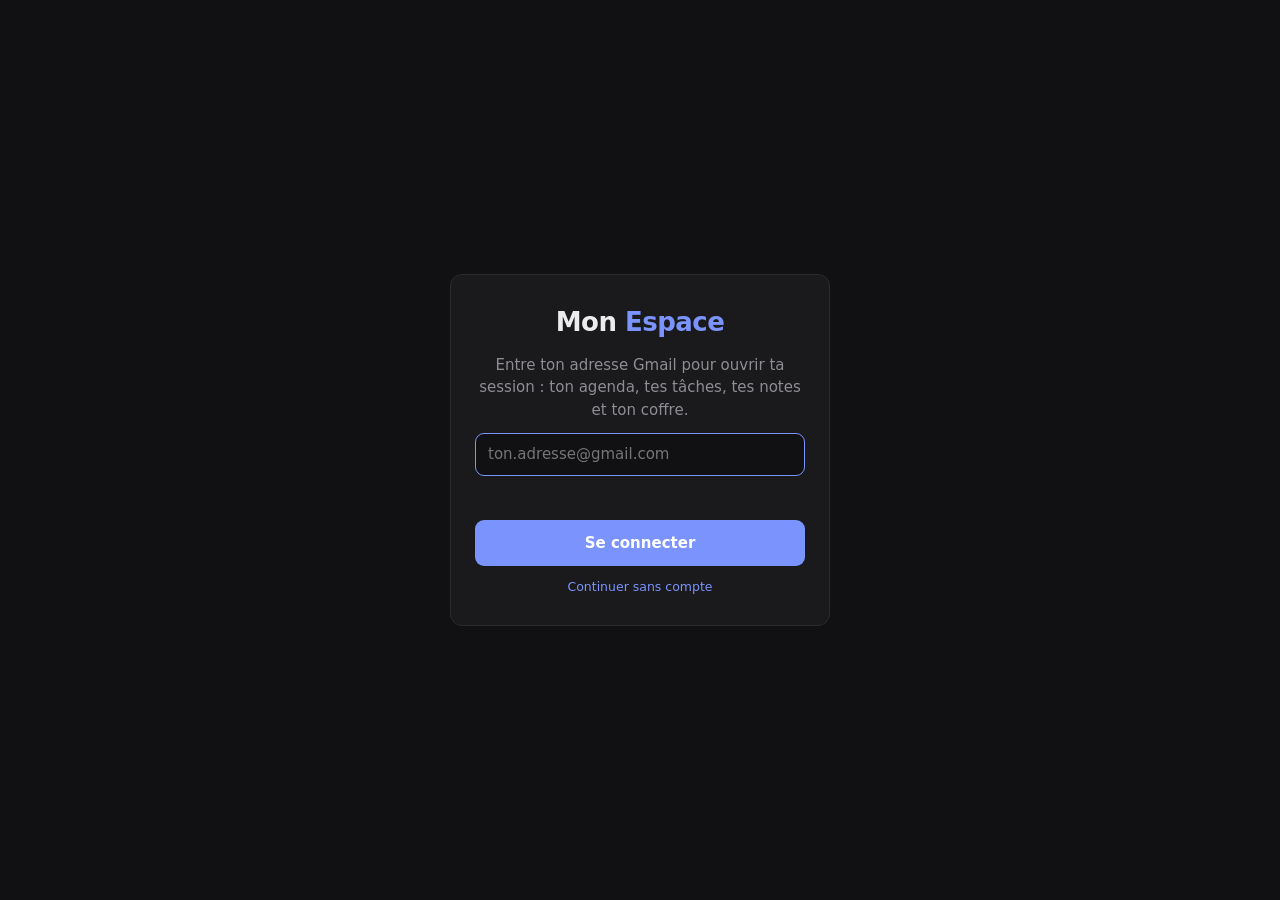
<file: index.html>
<!doctype html>
<html lang="fr">
<head>
<meta charset="utf-8">
<meta name="viewport" content="width=device-width,initial-scale=1">
<title>Mon Espace</title>
<style>
:root{color-scheme:dark;--bg:#111113;--panel:#1a1a1d;--text:#ececee;--muted:#8d8d93;--line:#2a2a2f;--accent:#7b93fc;--soft:#222944;--danger:#f06595;--ok:#51cf66;--r:12px}
*{box-sizing:border-box}
html,body{margin:0}
body{font:15px/1.5 system-ui,-apple-system,"Segoe UI",Roboto,sans-serif;background:var(--bg);color:var(--text);display:flex;min-height:100vh}
button,input,textarea,select{font:inherit;color:inherit}
nav{width:220px;flex:none;padding:28px 14px;border-right:1px solid var(--line);display:flex;flex-direction:column;gap:2px;position:sticky;top:0;height:100vh}
nav h1{font-size:16px;margin:0 12px 22px;letter-spacing:-.01em;font-weight:650}
nav h1 span{color:var(--accent)}
nav button{all:unset;cursor:pointer;padding:9px 12px;border-radius:9px;color:var(--muted);display:flex;gap:11px;align-items:center;font-size:14.5px}
nav button svg{width:18px;height:18px;flex:none}
nav button:hover{color:var(--text);background:var(--panel)}
nav button.on{background:var(--soft);color:var(--accent);font-weight:600}
.syncstat{order:9;margin-top:auto;padding:10px 12px;font-size:12px;color:var(--muted)}
main{flex:1;min-width:0;padding:36px 44px 60px;max-width:1580px}
h2{font-size:24px;margin:0 0 4px;letter-spacing:-.02em;font-weight:650}
.sub{color:var(--muted);margin:0 0 26px}
.card{background:var(--panel);border:1px solid var(--line);border-radius:var(--r);padding:18px 20px}
.card h3{font-size:13px;text-transform:uppercase;letter-spacing:.06em;color:var(--muted);margin:0 0 12px;font-weight:600;display:flex;justify-content:space-between;align-items:center}
.grid3{display:grid;grid-template-columns:repeat(3,1fr);gap:16px}
ul.plain{list-style:none;margin:0;padding:0}
ul.plain li{padding:8px 0;border-top:1px solid var(--line);display:flex;gap:10px;align-items:center;min-width:0}
ul.plain li:first-child{border-top:0}
.empty{color:var(--muted);font-size:14px}
.time{color:var(--accent);font-variant-numeric:tabular-nums;font-weight:600;font-size:13.5px;min-width:44px}
.link{all:unset;cursor:pointer;color:var(--accent);font-size:12.5px;text-transform:none;letter-spacing:0;font-weight:500}
input[type=text],input[type=password],input[type=search],input[type=date],input[type=time],input[type=url],input[type=email],select,textarea{background:var(--bg);border:1px solid var(--line);border-radius:9px;padding:9px 12px;outline:none;width:100%}
input:focus,textarea:focus{border-color:var(--accent)}
.btn{border:0;background:var(--accent);color:#fff;border-radius:9px;padding:9px 16px;cursor:pointer;font-weight:600;white-space:nowrap}
.btn:hover{filter:brightness(1.08)}
.btn.ghost{background:transparent;color:var(--text);border:1px solid var(--line);font-weight:500}
.btn.ghost:hover{background:var(--bg)}
.btn.danger{background:transparent;color:var(--danger);border:1px solid var(--line);font-weight:500}
.icon{all:unset;cursor:pointer;color:var(--muted);width:30px;height:30px;display:grid;place-items:center;border-radius:7px;flex:none}
.icon:hover{background:var(--bg);color:var(--text)}
.icon svg{width:16px;height:16px}
.row{display:flex;gap:8px;align-items:center}
.grow{flex:1;min-width:0}
.trunc{overflow:hidden;text-overflow:ellipsis;white-space:nowrap}
[hidden]{display:none!important}

/* agenda */
.agenda{display:grid;grid-template-columns:1fr 300px;gap:16px;align-items:start}
.calhead{display:flex;align-items:center;gap:6px;margin-bottom:14px}
.calhead strong{font-size:17px;flex:1}
.dow,.cal{display:grid;grid-template-columns:repeat(7,1fr);gap:4px}
.dow div{font-size:12px;color:var(--muted);text-align:center;padding-bottom:4px}
.day{all:unset;cursor:pointer;min-height:86px;border-radius:9px;padding:6px 7px;display:flex;flex-direction:column;gap:3px;border:1px solid transparent;min-width:0}
.day:hover{background:var(--bg)}
.day .n{font-size:13px;font-weight:600;width:24px;height:24px;display:grid;place-items:center;border-radius:50%}
.day.out .n{color:var(--muted);font-weight:400}
.day.today .n{background:var(--accent);color:#fff}
.day.sel{border-color:var(--accent);background:var(--soft)}
.chip{--c:var(--accent);font-size:11.5px;background:color-mix(in srgb,var(--c) 28%,transparent);color:var(--text);border-left:3px solid var(--c);border-radius:4px;padding:1px 6px;overflow:hidden;text-overflow:ellipsis;white-space:nowrap}
.dot{--c:var(--accent);width:9px;height:9px;border-radius:50%;background:var(--c);flex:none}
.calrow{display:flex;gap:10px;align-items:center;padding:6px 0;cursor:pointer;font-size:14px}
.calrow input{margin:0;accent-color:var(--accent)}
.evcal{display:block;font-size:12px;color:var(--muted)}
.tag{display:inline-block;font-size:10px;font-weight:700;letter-spacing:.03em;padding:0 5px;border-radius:4px;margin-right:6px;line-height:16px;vertical-align:1px}
.tag.cm{background:rgba(245,159,0,.2);color:#ffc04d}
.tag.prs{background:rgba(123,147,252,.2);color:#aab8ff}
.tag.md{--mc:#51cf66;background:color-mix(in srgb,var(--mc) 22%,transparent);color:color-mix(in srgb,var(--mc) 75%,#fff);font-size:11px;text-transform:none;letter-spacing:0}
#todo-list li.hasm{border-left:4px solid var(--mc);padding-left:10px;background:color-mix(in srgb,var(--mc) 7%,transparent);border-radius:6px;margin-bottom:4px;border-top:0}
select.mini.hasm{color:var(--mc);border-color:color-mix(in srgb,var(--mc) 50%,transparent);font-weight:600}
.mdot{display:inline-block;width:9px;height:9px;border-radius:50%;background:var(--mc);margin-right:6px;vertical-align:0}
select.mini{width:auto;max-width:140px;padding:3px 8px;font-size:12.5px;border-radius:7px;color:var(--muted);background:transparent}
.chip .tag{font-size:9px;padding:0 3px;margin-right:4px;line-height:13px}
.agenda.wide{grid-template-columns:1fr}
.calhead{flex-wrap:wrap}
.seg{display:flex;background:var(--bg);border:1px solid var(--line);border-radius:9px;padding:2px}
.seg button{all:unset;cursor:pointer;padding:4px 11px;border-radius:7px;font-size:13px;color:var(--muted)}
.seg button.on{background:var(--soft);color:var(--accent);font-weight:600}
.cols{display:grid;grid-auto-flow:column;grid-auto-columns:minmax(210px,1fr);overflow-x:auto;border-top:1px solid var(--line);margin:0 -20px -18px;min-height:260px}
.cols.one{grid-auto-columns:1fr}
.col{padding:6px 16px 16px;border-left:1px solid #fff;min-width:0}
.col:first-child{border-left:0}
.colhead{display:flex;gap:8px;align-items:baseline;padding:8px 0 10px;font-size:14px}
.col.now .colhead b{color:var(--accent)}
.cnt{color:var(--muted);font-size:12px}
.col li{flex-wrap:wrap;align-items:center;row-gap:2px}
ul.plain .col li,.col ul.plain li{border:1px solid var(--line);border-radius:10px;padding:6px 8px 8px 10px;margin-bottom:8px;background:var(--bg)}
.col ul.plain li.empty{border:0;background:none;padding:0}
#home-events li:not(.empty),#day-events li:not(.empty){border:1px solid var(--line);border-radius:10px;padding:8px 10px;margin-bottom:8px;background:var(--bg)}
.col li .time{flex:1}
.col li .evt{order:5;flex-basis:100%;padding-left:19px;font-size:14px}
.tag{white-space:nowrap}
.addline{all:unset;cursor:pointer;color:var(--muted);font-size:14px;padding:8px 0;display:flex;gap:8px;align-items:center}
.addline b{color:var(--danger);font-size:18px;font-weight:400;line-height:1}
.addline:hover{color:var(--text)}
.inl{display:flex;flex-direction:column;gap:6px;margin-top:6px}
.more{font-size:11px;color:var(--muted);padding-left:4px}
.addform{display:flex;flex-direction:column;gap:8px;margin-top:14px;padding-top:14px;border-top:1px solid var(--line)}

/* todo */
.todo-add{display:flex;gap:8px;margin-bottom:14px}
.todo-add input[type=date]{width:160px}
.filters{display:flex;gap:4px;margin-bottom:10px;align-items:center}
.filters button{all:unset;cursor:pointer;padding:5px 12px;border-radius:20px;font-size:13.5px;color:var(--muted)}
.filters button.on{background:var(--soft);color:var(--accent);font-weight:600}
.check{appearance:none;width:20px;height:20px;border:2px solid var(--line);border-radius:6px;cursor:pointer;flex:none;display:grid;place-items:center;margin:0}
.check:checked{background:var(--ok);border-color:var(--ok)}
.check:checked::after{content:"";width:5px;height:10px;border:solid #fff;border-width:0 2px 2px 0;transform:rotate(45deg) translate(-1px,-1px)}
li.done .txt{text-decoration:line-through;color:var(--muted)}
.due{font-size:12.5px;color:var(--muted);white-space:nowrap}
.due.late{color:var(--danger);font-weight:600}
.due.now{color:var(--accent);font-weight:600}

/* notes */
.notes{display:grid;grid-template-columns:270px 1fr;gap:16px;align-items:start}
ul.plain.notelist li{cursor:pointer;flex-direction:column;align-items:stretch;gap:0;padding:10px 12px;border-radius:9px;border:0;margin-bottom:2px}
.notelist li:hover{background:var(--bg)}
.notelist li.on{background:var(--soft)}
.notelist b{font-weight:600;font-size:14.5px}
.notelist small{color:var(--muted);font-size:12.5px}
.editor{display:flex;flex-direction:column;gap:10px;min-height:60vh}
.editor input{font-size:20px;font-weight:650;border:0;background:transparent;padding:4px 0}
.editor textarea{flex:1;min-height:55vh;border:0;background:transparent;padding:4px 0;resize:none;line-height:1.65}
.meta{font-size:12.5px;color:var(--muted)}

/* vault */
.lockbox{max-width:400px;margin:40px auto;text-align:center;display:flex;flex-direction:column;gap:12px}
.lockbox .big{width:54px;height:54px;margin:0 auto 4px;border-radius:16px;background:var(--soft);color:var(--accent);display:grid;place-items:center}
.lockbox .big svg{width:26px;height:26px}
.err{color:var(--danger);font-size:14px;min-height:20px}
.warn{font-size:13px;color:var(--muted);line-height:1.5}
.vrow{display:grid;grid-template-columns:36px 1fr 1fr auto;gap:12px;align-items:center;padding:11px 4px;border-top:1px solid var(--line)}
.vrow:first-child{border-top:0}
.avatar{width:36px;height:36px;border-radius:10px;background:var(--soft);color:var(--accent);display:grid;place-items:center;font-weight:700;text-transform:uppercase}
.pin{text-align:center;font-size:22px;letter-spacing:.5em}
.pw{font-family:ui-monospace,Consolas,monospace;font-size:13.5px}
dialog{border:1px solid var(--line);border-radius:14px;background:var(--panel);color:var(--text);padding:22px;width:min(440px,calc(100vw - 32px))}
dialog::backdrop{background:rgba(0,0,0,.35)}
dialog form{display:flex;flex-direction:column;gap:10px}
dialog label{font-size:13px;color:var(--muted);display:flex;flex-direction:column;gap:4px}
.strength{height:4px;border-radius:2px;background:var(--line);overflow:hidden}
.strength i{display:block;height:100%;width:0;transition:.2s}
.welcome{position:fixed;inset:0;background:var(--bg);display:grid;place-items:center;z-index:30;padding:16px}
.welcome form{width:min(380px,100%);display:flex;flex-direction:column;gap:12px;text-align:center}
.welcome h1{margin:0;font-size:26px;letter-spacing:-.02em}
.welcome h1 span{color:var(--accent)}
.homegrid{display:grid;grid-template-columns:minmax(0,1fr) 360px;gap:16px;align-items:start}
@media (max-width:1250px){.homegrid{grid-template-columns:1fr}}
.mf-tiles{display:grid;grid-template-columns:repeat(2,minmax(0,1fr));gap:8px}
.mf-tile{background:var(--bg);border:1px solid var(--line);border-radius:10px;padding:10px 12px;min-width:0}
.mf-tile small{display:block;color:var(--muted);font-size:11.5px;overflow:hidden;text-overflow:ellipsis;white-space:nowrap}
.mf-tile b{font-size:18px;font-variant-numeric:tabular-nums;overflow-wrap:anywhere}
.mf-table{width:100%;border-collapse:collapse;font-size:12.5px;margin-top:10px}
.mf-table th,.mf-table td{text-align:left;padding:5px 4px;border-top:1px solid var(--line);overflow:hidden;text-overflow:ellipsis;white-space:nowrap;max-width:120px}
.mf-table th{color:var(--muted);font-weight:500}
.mfdash{display:flex;flex-direction:column;gap:10px}
.mf-hero{background:linear-gradient(160deg,#151a2e,#10131c);padding:18px 20px}
.mf-top{display:flex;justify-content:space-between;align-items:center;gap:8px}
.mf-lbl{display:flex;align-items:center;gap:8px;font-family:ui-monospace,Consolas,monospace;font-size:11.5px;letter-spacing:.08em;text-transform:uppercase;color:var(--muted)}
.mf-dot{width:9px;height:9px;border-radius:50%;background:#2fd47a;box-shadow:0 0 0 3px rgba(47,212,122,.18);flex:none}
.mf-dot.off{background:var(--danger);box-shadow:0 0 0 3px rgba(240,101,149,.18)}
.mf-big{font-family:ui-monospace,Consolas,monospace;font-size:52px;font-weight:700;letter-spacing:-.02em;line-height:1.1;margin-top:8px;font-variant-numeric:tabular-nums}
.mf-big span{font-size:24px;color:var(--muted);margin-left:6px}
.mf-sub{font-family:ui-monospace,Consolas,monospace;font-size:12.5px;color:var(--muted);margin-top:4px}
.mf-grid{display:grid;grid-template-columns:repeat(2,minmax(0,1fr));gap:10px}
.mf-k{padding:14px 16px;min-width:0}
.mf-k b{display:block;font-family:ui-monospace,Consolas,monospace;font-size:21px;margin:8px 0 4px;font-variant-numeric:tabular-nums;white-space:nowrap;overflow:hidden;text-overflow:ellipsis}
.mf-k b i{font-style:normal;font-size:14px;color:var(--muted)}
.mf-k small{color:var(--muted);font-size:12px}
.mf-bar{height:5px;border-radius:3px;background:var(--line);margin:6px 0;overflow:hidden}
.mf-bar i{display:block;height:100%;background:var(--accent);border-radius:3px}
#mf-model{max-width:130px}
.qnote{display:flex;gap:8px;align-items:flex-start;margin-top:6px;color:var(--muted)}
.qnote b{color:var(--danger);font-weight:400;font-size:18px;line-height:22px}
.qnote textarea{border:0;background:transparent;padding:1px 0;resize:none;overflow:hidden;font-size:14px;line-height:20px;color:var(--text)}
.qnote textarea:focus{border:0}
.qnote textarea::placeholder{color:var(--muted)}
.drop{display:flex;flex-direction:column;align-items:center;gap:6px;padding:26px 16px;border:2px dashed var(--line);border-radius:12px;cursor:pointer;text-align:center;color:var(--muted);transition:.15s}
.drop svg{width:28px;height:28px;color:var(--accent)}
.drop b{color:var(--text)}
.drop small{font-size:12px}
.drop.over,.drop:hover{border-color:var(--accent);background:var(--soft)}
.docrow{display:grid;grid-template-columns:38px 1fr auto auto;gap:12px;align-items:center;padding:10px 4px;border-top:1px solid var(--line)}
.docrow:first-child{border-top:0}
.docico{width:38px;height:38px;border-radius:10px;display:grid;place-items:center;font-size:10.5px;font-weight:800;letter-spacing:.03em;background:color-mix(in srgb,var(--dc) 20%,transparent);color:var(--dc)}
.docrow .nm{font-weight:600;overflow:hidden;text-overflow:ellipsis;white-space:nowrap;cursor:pointer}
.docrow .nm:hover{color:var(--accent)}
@media (max-width:820px){.docrow{grid-template-columns:38px 1fr auto}.docrow .dmeta{display:none}}
.gbanner{display:flex;align-items:center;gap:12px;flex-wrap:wrap;justify-content:space-between;background:var(--soft);border:1px solid var(--accent);border-radius:12px;padding:12px 16px;margin-bottom:20px;font-size:14px}
#toast{position:fixed;bottom:24px;left:50%;transform:translateX(-50%) translateY(20px);background:var(--text);color:var(--bg);padding:10px 18px;border-radius:10px;font-size:14px;opacity:0;pointer-events:none;transition:.2s;z-index:10}
#toast.show{opacity:1;transform:translateX(-50%)}

@media (max-width:820px){
 body{flex-direction:column}
 nav{position:fixed;bottom:0;top:auto;left:0;right:0;width:auto;height:auto;flex-direction:row;justify-content:space-around;padding:6px;border-right:0;border-top:1px solid var(--line);background:var(--panel);z-index:5}
 nav h1,.syncstat{display:none}
 nav button{flex-direction:column;gap:2px;font-size:11px;padding:6px 8px}
 main{padding:22px 16px 90px}
 .grid3,.agenda,.notes{grid-template-columns:1fr}
 .day{min-height:48px;padding:4px}
 .chip{font-size:0;padding:0;height:6px;width:6px;border:0;border-radius:50%;background:var(--c)}
 .todo-add{flex-wrap:wrap}
 .todo-add input[type=date]{width:auto;flex:1}
 .vrow{grid-template-columns:36px 1fr auto}
 .vrow .pwcol{display:none}
 .editor textarea{min-height:40vh}
}
</style>
</head>
<body>

<nav>
 <h1>Mon <span>Espace</span></h1>
 <button data-v="home"><svg viewBox="0 0 24 24" fill="none" stroke="currentColor" stroke-width="2" stroke-linecap="round" stroke-linejoin="round"><path d="M3 11l9-8 9 8v9a1 1 0 0 1-1 1h-5v-6h-6v6H4a1 1 0 0 1-1-1z"/></svg>Aujourd’hui</button>
 <button data-v="recrut"><svg viewBox="0 0 24 24" fill="none" stroke="currentColor" stroke-width="2" stroke-linecap="round" stroke-linejoin="round"><circle cx="9" cy="8" r="4"/><path d="M2 21a7 7 0 0 1 14 0M19 8v6M16 11h6"/></svg>Recrutement</button>
 <button data-v="agenda"><svg viewBox="0 0 24 24" fill="none" stroke="currentColor" stroke-width="2" stroke-linecap="round" stroke-linejoin="round"><rect x="3" y="4" width="18" height="17" rx="2"/><path d="M16 2v4M8 2v4M3 10h18"/></svg>Agenda</button>
 <button data-v="todo"><svg viewBox="0 0 24 24" fill="none" stroke="currentColor" stroke-width="2" stroke-linecap="round" stroke-linejoin="round"><path d="M9 11l3 3 8-8"/><path d="M20 12v7a2 2 0 0 1-2 2H6a2 2 0 0 1-2-2V5a2 2 0 0 1 2-2h9"/></svg>Tâches</button>
 <button data-v="notes"><svg viewBox="0 0 24 24" fill="none" stroke="currentColor" stroke-width="2" stroke-linecap="round" stroke-linejoin="round"><path d="M14 3H6a2 2 0 0 0-2 2v14a2 2 0 0 0 2 2h12a2 2 0 0 0 2-2V9z"/><path d="M14 3v6h6M8 13h8M8 17h5"/></svg>Notes</button>
 <div id="syncstat" class="syncstat"></div>
 <button data-v="docs"><svg viewBox="0 0 24 24" fill="none" stroke="currentColor" stroke-width="2" stroke-linecap="round" stroke-linejoin="round"><path d="M3 7a2 2 0 0 1 2-2h4l2 2h8a2 2 0 0 1 2 2v8a2 2 0 0 1-2 2H5a2 2 0 0 1-2-2z"/></svg>Documents</button>
 <button data-v="vault"><svg viewBox="0 0 24 24" fill="none" stroke="currentColor" stroke-width="2" stroke-linecap="round" stroke-linejoin="round"><rect x="4" y="11" width="16" height="10" rx="2"/><path d="M8 11V7a4 4 0 0 1 8 0v4"/></svg>Coffre</button>
</nav>

<main>
 <div class="gbanner" id="gbanner" hidden><span id="gbanner-txt">Ta connexion Google a expiré : l’agenda et la synchro sont en pause.</span><button class="btn" id="gbanner-btn">Reconnecter Google</button></div>
 <!-- AUJOURD'HUI -->
 <section id="v-home">
  <h2 id="hello">Bien le bonjour Boss</h2>
  <p class="sub" id="today-date"></p>
  <div class="homegrid"><div style="min-width:0">
  <div class="grid3">
   <div class="card"><h3>Agenda du jour <button class="link" data-go="agenda">Ouvrir</button></h3><ul class="plain" id="home-events"></ul></div>
   <div class="card"><h3>À faire <button class="link" data-go="todo">Ouvrir</button></h3><ul class="plain" id="home-todos"></ul></div>
   <div class="card"><h3>Notes récentes <button class="link" data-go="notes">Ouvrir</button></h3><ul class="plain" id="home-notes"></ul><form id="home-note" class="qnote"><b>+</b><textarea id="hn-text" rows="1" placeholder="Ajouter une note"></textarea></form></div>
  </div>
  <div class="card" style="margin-top:16px;min-width:0">
   <div class="calhead">
    <strong id="hw-title"></strong>
    <span class="due" id="hw-status"></span>
    <div class="seg" id="hw-mode"><button data-m="day">Jour</button><button data-m="week">Semaine</button><button data-m="month">Mois</button></div>
    <button class="icon" id="hw-refresh" title="Actualiser"><svg viewBox="0 0 24 24" fill="none" stroke="currentColor" stroke-width="2"><path d="M21 12a9 9 0 1 1-3-6.7L21 8M21 3v5h-5"/></svg></button>
    <button class="btn ghost" id="hw-today" style="padding:6px 12px">Aujourd’hui</button>
    <button class="icon" id="hw-prev" aria-label="Précédent"><svg viewBox="0 0 24 24" fill="none" stroke="currentColor" stroke-width="2.2"><path d="M15 18l-6-6 6-6"/></svg></button>
    <button class="icon" id="hw-next" aria-label="Suivant"><svg viewBox="0 0 24 24" fill="none" stroke="currentColor" stroke-width="2.2"><path d="M9 18l6-6-6-6"/></svg></button>
   </div>
   <div class="cols" id="hw-cols"></div>
  </div>
  </div>
  <aside id="mf"></aside>
  </div>
 </section>

 <!-- RECRUTEMENT -->
 <section id="v-recrut" hidden>
  <div id="rec-root"><iframe id="rec-frame" title="Recrutement" style="display:block;width:100%;height:calc(100vh - 96px);min-height:520px;border:1px solid rgba(255,255,255,.08);border-radius:14px;background:#0b0d14"></iframe></div>
 </section>

 <!-- AGENDA -->
 <section id="v-agenda" hidden>
  <h2>Agenda</h2><p class="sub">Clique sur un jour pour voir ou ajouter un événement.</p>
  <div class="agenda" id="agenda-wrap">
   <div class="card" style="min-width:0">
    <div class="calhead">
     <strong id="cal-title"></strong>
     <span class="due" id="cal-status"></span>
     <div class="seg" id="cal-mode"><button data-m="day">Jour</button><button data-m="week">Semaine</button><button data-m="month">Mois</button></div>
     <button class="icon" id="cal-refresh" title="Actualiser"><svg viewBox="0 0 24 24" fill="none" stroke="currentColor" stroke-width="2"><path d="M21 12a9 9 0 1 1-3-6.7L21 8M21 3v5h-5"/></svg></button>
     <button class="btn ghost" id="cal-today" style="padding:6px 12px">Aujourd’hui</button>
     <button class="icon" id="cal-prev" aria-label="Mois précédent"><svg viewBox="0 0 24 24" fill="none" stroke="currentColor" stroke-width="2.2"><path d="M15 18l-6-6 6-6"/></svg></button>
     <button class="icon" id="cal-next" aria-label="Mois suivant"><svg viewBox="0 0 24 24" fill="none" stroke="currentColor" stroke-width="2.2"><path d="M9 18l6-6-6-6"/></svg></button>
    </div>
    <div id="cal-month">
     <div class="dow"><div>lun</div><div>mar</div><div>mer</div><div>jeu</div><div>ven</div><div>sam</div><div>dim</div></div>
     <div class="cal" id="cal-grid"></div>
    </div>
    <div class="cols" id="cal-cols" hidden></div>
   </div>
   <div style="display:flex;flex-direction:column;gap:16px;min-width:0">
    <div class="card" id="day-card">
     <h3 id="day-title" style="text-transform:none;letter-spacing:0;font-size:16px;color:var(--text)"></h3>
     <ul class="plain" id="day-events"></ul>
     <form class="addform" id="ev-form">
      <div class="row"><input type="time" id="ev-time" style="width:120px"><input type="text" id="ev-title" placeholder="Nouvel événement" required></div>
      <select id="ev-cal" title="Agenda"></select>
      <button class="btn" id="ev-btn">Ajouter</button>
     </form>
    </div>
    <div class="card" id="gpanel"></div>
   </div>
  </div>
 </section>

 <!-- TACHES -->
 <section id="v-todo" hidden>
  <h2>Tâches</h2><p class="sub" id="todo-sub"></p>
  <div class="card">
   <form class="todo-add" id="todo-form">
    <input type="text" id="todo-text" class="grow" placeholder="Ajouter une tâche…" required style="flex:1;min-width:180px">
    <select id="todo-model" title="Modèle" style="width:170px"></select>
    <input type="date" id="todo-due" title="Échéance (facultatif)">
    <button class="btn">Ajouter</button>
   </form>
   <div class="filters" id="todo-filters">
    <button data-f="active" class="on">À faire</button><button data-f="done">Terminées</button><button data-f="all">Toutes</button>
    <span class="grow"></span><button id="todo-clear" style="color:var(--danger)">Vider les terminées</button>
   </div>
   <div class="filters" id="model-filters"></div>
   <ul class="plain" id="todo-list"></ul>
  </div>
 </section>

 <!-- NOTES -->
 <section id="v-notes" hidden>
  <h2>Notes</h2><p class="sub">Enregistrement automatique.</p>
  <div class="notes">
   <div class="card" style="padding:12px">
    <div class="row" style="margin-bottom:10px"><input type="search" id="note-search" placeholder="Rechercher"><button class="btn" id="note-new" title="Nouvelle note" style="padding:9px 13px">+</button></div>
    <ul class="plain notelist" id="note-list"></ul>
   </div>
   <div class="card editor" id="note-editor">
    <div class="row"><input type="text" id="note-title" class="grow" placeholder="Titre"><button class="icon" id="note-del" title="Supprimer la note"><svg viewBox="0 0 24 24" fill="none" stroke="currentColor" stroke-width="2"><path d="M3 6h18M8 6V4h8v2M6 6l1 15h10l1-15"/></svg></button></div>
    <div class="meta" id="note-meta"></div>
    <textarea id="note-body" placeholder="Écris ici…"></textarea>
   </div>
   <div class="card empty" id="note-none" style="display:grid;place-items:center;min-height:40vh">Aucune note sélectionnée — crée-en une avec +</div>
  </div>
 </section>

 <!-- DOCUMENTS -->
 <section id="v-docs" hidden>
  <h2>Documents</h2><p class="sub">Notes, textes, PDF, images… rangés dans ton Google Drive (dossier privé de l’app), dispo sur tous tes appareils.</p>
  <div class="card">
   <label class="drop" id="doc-drop"><input type="file" id="doc-input" multiple hidden>
    <svg viewBox="0 0 24 24" fill="none" stroke="currentColor" stroke-width="2" stroke-linecap="round" stroke-linejoin="round"><path d="M12 16V4M7 9l5-5 5 5M4 16v2a2 2 0 0 0 2 2h12a2 2 0 0 0 2-2v-2"/></svg>
    <span><b>Glisse tes fichiers ici</b> ou clique pour choisir</span><small>50 Mo max par fichier</small>
   </label>
   <div class="row" style="margin:14px 0 6px"><input type="search" id="doc-search" class="grow" placeholder="Rechercher un document"><span class="due" id="doc-status"></span></div>
   <div id="doc-list"></div>
  </div>
 </section>

 <!-- COFFRE -->
 <section id="v-vault" hidden>
  <h2>Coffre-fort</h2><p class="sub">Chiffré AES-256 avec ton mot de passe maître. Rien n’est stocké en clair.</p>

  <form class="card lockbox" id="vault-setup" hidden>
   <div class="big"><svg viewBox="0 0 24 24" fill="none" stroke="currentColor" stroke-width="2"><path d="M12 2l8 4v6c0 5-3.5 9-8 10-4.5-1-8-5-8-10V6z"/></svg></div>
   <strong>Créer ton coffre</strong>
   <input type="password" id="setup-pw" class="pin" placeholder="Code à 4 chiffres" inputmode="numeric" maxlength="4" autocomplete="new-password">
   <input type="password" id="setup-pw2" class="pin" placeholder="Confirmer le code" inputmode="numeric" maxlength="4" autocomplete="new-password">
   <div class="err" id="setup-err"></div>
   <button class="btn">Créer le coffre</button>
   <p class="warn">⚠️ Ce code n’est stocké nulle part. Si tu l’oublies, le contenu du coffre est <b>définitivement</b> perdu.</p>
  </form>

  <form class="card lockbox" id="vault-lock" hidden>
   <div class="big"><svg viewBox="0 0 24 24" fill="none" stroke="currentColor" stroke-width="2"><rect x="4" y="11" width="16" height="10" rx="2"/><path d="M8 11V7a4 4 0 0 1 8 0v4"/></svg></div>
   <strong>Coffre verrouillé</strong>
   <input type="password" id="unlock-pw" class="pin" placeholder="Code" inputmode="numeric" autocomplete="current-password">
   <div class="err" id="unlock-err"></div>
   <button class="btn" id="unlock-btn">Déverrouiller</button>
  </form>

  <div id="vault-open" hidden>
   <div class="row" style="margin-bottom:14px">
    <input type="search" id="vault-search" class="grow" placeholder="Rechercher un compte">
    <button class="btn" id="vault-add">Ajouter</button>
    <button class="btn ghost" id="vault-pin">Changer le code</button>
    <button class="btn ghost" id="vault-lockbtn">Verrouiller</button>
   </div>
   <div class="card" style="padding:6px 16px"><div id="vault-list"></div></div>
   <p class="warn" style="margin-top:12px">Verrouillage automatique après 5 min d’inactivité · le presse-papiers est vidé 30 s après une copie.</p>
  </div>
 </section>
</main>

<dialog id="entry-dlg">
 <form method="dialog" id="entry-form">
  <strong id="entry-head" style="font-size:17px">Nouveau compte</strong>
  <label>Nom / site<input type="text" id="e-name" required placeholder="Gmail, Netflix…"></label>
  <label>Identifiant<input type="text" id="e-user" placeholder="email ou pseudo" autocomplete="off"></label>
  <label>Mot de passe
   <div class="row"><input type="password" id="e-pass" class="grow" autocomplete="new-password">
    <button type="button" class="icon" id="e-show" title="Afficher"><svg viewBox="0 0 24 24" fill="none" stroke="currentColor" stroke-width="2"><path d="M1 12s4-7 11-7 11 7 11 7-4 7-11 7S1 12 1 12z"/><circle cx="12" cy="12" r="3"/></svg></button>
    <button type="button" class="icon" id="e-gen" title="Générer"><svg viewBox="0 0 24 24" fill="none" stroke="currentColor" stroke-width="2"><path d="M21 12a9 9 0 1 1-3-6.7L21 8M21 3v5h-5"/></svg></button>
   </div>
   <div class="strength"><i id="e-meter"></i></div>
  </label>
  <label>Adresse web<input type="url" id="e-url" placeholder="https://"></label>
  <label>Note<textarea id="e-note" rows="2"></textarea></label>
  <div class="row" style="margin-top:6px"><button type="button" class="btn ghost" id="e-cancel">Annuler</button><span class="grow"></span><button class="btn" value="ok">Enregistrer</button></div>
 </form>
</dialog>

<div class="welcome" id="welcome" hidden>
 <form class="card" id="welcome-form" style="padding:28px 24px">
  <h1>Mon <span>Espace</span></h1>
  <p class="sub" style="margin:0">Entre ton adresse Gmail pour ouvrir ta session : ton agenda, tes tâches, tes notes et ton coffre.</p>
  <input type="email" id="welcome-mail" placeholder="ton.adresse@gmail.com" required autocomplete="email">
  <div class="err" id="welcome-err"></div>
  <button class="btn" style="padding:12px">Se connecter</button>
  <button type="button" class="link" id="welcome-skip" style="align-self:center">Continuer sans compte</button>
 </form>
</div>

<div id="toast"></div>

<script>
// ---------- outils
const $=s=>document.querySelector(s);
const load=(k,d)=>{try{const v=JSON.parse(localStorage.getItem(k));return v??d}catch{return d}};
const SYNCED=['hub.events','hub.todos','hub.notes','hub.vault','hub.models','hub.myfeed','hub.mcolors'];
let syncApplying=false,syncTimer=null;
const save=(k,v)=>{try{localStorage.setItem(k,JSON.stringify(v))}catch{toast('Impossible d’enregistrer (stockage bloqué)')}if(SYNCED.includes(k)&&!syncApplying)scheduleSync()};
function scheduleSync(){clearTimeout(syncTimer);syncTimer=setTimeout(()=>syncNow(),1500)}
const uid=()=>Date.now().toString(36)+Math.random().toString(36).slice(2,8);
const esc=s=>String(s??'').replace(/[&<>"']/g,c=>({'&':'&amp;','<':'&lt;','>':'&gt;','"':'&quot;',"'":'&#39;'}[c]));
const pad=n=>String(n).padStart(2,'0');
const ymd=d=>`${d.getFullYear()}-${pad(d.getMonth()+1)}-${pad(d.getDate())}`;
const today=()=>ymd(new Date());
const cap=s=>s.charAt(0).toUpperCase()+s.slice(1);
const fmtLong=s=>cap(new Date(s+'T00:00').toLocaleDateString('fr-FR',{weekday:'long',day:'numeric',month:'long'}));
const fmtShort=s=>new Date(s+'T00:00').toLocaleDateString('fr-FR',{day:'numeric',month:'short'});
const byTime=(a,b)=>(a.time||'99').localeCompare(b.time||'99');
const byDue=(a,b)=>(a.due||'9999').localeCompare(b.due||'9999')||a.created-b.created;
let toastT;function toast(m){const t=$('#toast');t.textContent=m;t.classList.add('show');clearTimeout(toastT);toastT=setTimeout(()=>t.classList.remove('show'),2200)}
function ago(ts){const s=(Date.now()-ts)/1000;if(s<60)return'à l’instant';if(s<3600)return`il y a ${Math.floor(s/60)} min`;if(s<86400)return`il y a ${Math.floor(s/3600)} h`;return new Date(ts).toLocaleDateString('fr-FR',{day:'numeric',month:'short',year:'numeric'})}
try{navigator.storage?.persist?.()}catch{}

let events=load('hub.events',[]),todos=load('hub.todos',[]),notes=load('hub.notes',[]);
let mfcfg=load('hub.myfeed',{key:'',goal:0,model:'',u:0}); // MyFeed : propre à chaque compte
let models=load('hub.models',[]),mcolors=load('hub.mcolors',{}); // couleur de chaque modèle // modèles auxquels on assigne des tâches
let tomb=load('hub.tomb',{}); // éléments supprimés (pour que la suppression se propage aux autres appareils)
function markDeleted(id){tomb[id]=Date.now();try{localStorage.setItem('hub.tomb',JSON.stringify(tomb))}catch{}}

// ---------- navigation
const views=['home','recrut','agenda','todo','notes','docs','vault'];
const render={home:renderHome,recrut:()=>{const f=$('#rec-frame');if(!f.src)f.src='roster/?__p=app/recrutement'},agenda:renderAgenda,todo:renderTodos,notes:renderNotes,docs:()=>renderDocs(),vault:renderVault};
function show(v){if(!views.includes(v))v='home';views.forEach(x=>$('#v-'+x).hidden=x!==v);document.querySelectorAll('nav [data-v]').forEach(b=>b.classList.toggle('on',b.dataset.v===v));try{localStorage.setItem('hub.view',v)}catch{}render[v]();window.scrollTo(0,0)}
document.querySelectorAll('nav [data-v]').forEach(b=>b.onclick=()=>show(b.dataset.v));
document.querySelectorAll('[data-go]').forEach(b=>b.onclick=()=>show(b.dataset.go));

// ---------- aujourd'hui
function renderHome(){
 const t=today(),h=new Date().getHours();
 $('#hello').textContent=h>=18||h<5?'Bien le bonsoir Boss':'Bien le bonjour Boss';
 $('#today-date').textContent=fmtLong(t);
 const now=new Date();loadMonth(now.getFullYear(),now.getMonth());
 shown=[];renderHomeWeek();renderMyFeed();
 const ev=dayEvents(t);
 $('#home-events').innerHTML=ev.length?ev.map(e=>`<li><span class="dot" style="--c:${e.color}"></span><span class="time">${esc(e.time||'Journée')}</span><span class="trunc">${tag(e)}${esc(e.title)}</span></li>`).join(''):'<li class="empty">Rien de prévu aujourd’hui</li>';
 const td=todos.filter(x=>!x.done).sort(byDue).slice(0,6);
 $('#home-todos').innerHTML=td.length?td.map(x=>`<li><input type="checkbox" class="check" data-done="${x.id}"><span class="grow trunc">${mtag(x)}${esc(x.text)}</span>${dueBadge(x)}</li>`).join(''):'<li class="empty">Tout est fait 🎉</li>';
 const nt=[...notes].sort((a,b)=>b.updated-a.updated).slice(0,4);
 $('#home-notes').innerHTML=nt.length?nt.map(n=>`<li style="cursor:pointer" data-note="${n.id}"><span class="grow trunc">${esc(n.title||'Sans titre')}</span><span class="due">${ago(n.updated)}</span></li>`).join(''):'<li class="empty">Aucune note</li>';
}
$('#home-todos').onchange=e=>{const id=e.target.dataset.done;if(!id)return;const x=todos.find(t=>t.id===id);if(x){x.done=true;x.u=Date.now();save('hub.todos',todos);setTimeout(renderHome,250)}};
$('#home-notes').onclick=e=>{const li=e.target.closest('[data-note]');if(li){curNote=li.dataset.note;show('notes')}};

// ---------- Google Agenda (synchro PC / Mac / associé)
// Colle ici l'ID client Google pour qu'il soit pré-rempli sur tous tes appareils :
const DEFAULT_CLIENT_ID='1085350715910-sgtncr9ruh5kpr753mqoo95tdesgvtgk.apps.googleusercontent.com';
const SCOPE='https://www.googleapis.com/auth/calendar https://www.googleapis.com/auth/drive.appdata';
const TZ=Intl.DateTimeFormat().resolvedOptions().timeZone;
const G={client:null,token:null,exp:0,cals:[],cache:{},err:''};
let gcfg=load('hub.gcal',{clientId:'',shown:[],target:'local'});
if(!gcfg.clientId&&DEFAULT_CLIENT_ID)gcfg.clientId=DEFAULT_CLIENT_ID;
try{const t=JSON.parse(localStorage.getItem('hub.gtok'));if(t&&t.e>Date.now()+60000){G.token=t.t;G.exp=t.e}}catch{}
const gOn=()=>!!G.token&&Date.now()<G.exp-30000;
const safeColor=c=>/^#[0-9a-f]{3,8}$/i.test(c||'')?c:'var(--accent)';
const calName=c=>c.summaryOverride||c.summary||c.id;
const canWrite=c=>c.accessRole==='owner'||c.accessRole==='writer';
function rerenderCal(){if(!$('#v-agenda').hidden)renderAgenda();else if(!$('#v-home').hidden)renderHome()}
// Connexion par redirection (pas de popup) : Google renvoie le jeton dans l'adresse (#access_token=…)
const REDIRECT=location.origin+location.pathname.replace(/index\.html$/,'');
let gReturned=false;
(function readGoogleReturn(){
 if(!location.hash.includes('access_token')&&!location.hash.includes('error='))return;
 const h=new URLSearchParams(location.hash.slice(1));let st=null;try{st=sessionStorage.getItem('hub.gstate')}catch{}
 history.replaceState(null,'',location.pathname+location.search);
 const er=h.get('error');
 if(er){G.err=/interaction_required|login_required|consent_required/.test(er)?'':'Connexion Google annulée ('+er+')';gReturned=true;return}
 if(!st||h.get('state')!==st){G.err='Réponse Google invalide, réessaie.';gReturned=true;return}
 G.token=h.get('access_token');G.exp=Date.now()+(+h.get('expires_in')||3600)*1000;G.err='';
 try{localStorage.setItem('hub.gtok',JSON.stringify({t:G.token,e:G.exp}));sessionStorage.removeItem('hub.gstate')}catch{}
 gcfg.connected=true;save('hub.gcal',gcfg);gReturned=true;
})();
function gConnect(silent){
 if(!gcfg.clientId)return;
 const st=Math.random().toString(36).slice(2)+Date.now().toString(36);
 try{sessionStorage.setItem('hub.gstate',st)}catch{}
 const p=new URLSearchParams({client_id:gcfg.clientId,redirect_uri:REDIRECT,response_type:'token',scope:SCOPE,include_granted_scopes:'true',state:st});
 if(silent)p.set('prompt','none');
 const hint=arguments[1]||gcfg.email;if(hint)p.set('login_hint',hint);
 location.href='https://accounts.google.com/o/oauth2/v2/auth?'+p;
}
function gDisconnect(){
 if(G.token)fetch('https://oauth2.googleapis.com/revoke?token='+encodeURIComponent(G.token),{method:'POST',mode:'no-cors'}).catch(()=>{});
 G.token=null;G.exp=0;G.cals=[];G.cache={};gcfg.connected=false;gcfg.target='local';save('hub.gcal',gcfg);
 try{localStorage.removeItem('hub.gtok')}catch{}setSync('');rerenderCal();showWelcome()}
async function gapi(path,opt={}){
 if(!gOn())throw Object.assign(new Error('Session Google expirée, reconnecte-toi.'),{auth:true});
 const url=path.startsWith('http')?path:'https://www.googleapis.com/calendar/v3'+path;
 const r=await fetch(url,{...opt,headers:{Authorization:'Bearer '+G.token,'Content-Type':'application/json',...(opt.headers||{})}});
 if(r.status===401){G.token=null;throw Object.assign(new Error('Session Google expirée, reconnecte-toi.'),{auth:true})}
 if(!r.ok){let m='Erreur Google ('+r.status+')';try{m=(await r.json()).error.message||m}catch{}throw new Error(m)}
 return r.status===204?null:r.json()}
async function gStart(){
 try{let pend='';try{pend=localStorage.getItem('hub.pendingcal')||''}catch{}
  let r=await gapi('/users/me/calendarList');
  if(pend&&!(r.items||[]).some(c=>c.id===pend)){
   try{await gapi('/users/me/calendarList',{method:'POST',body:JSON.stringify({id:pend})});r=await gapi('/users/me/calendarList');toast('Agenda partagé ajouté ✓')}
   catch(e){G.err='Agenda partagé introuvable : vérifie que l’invitation a bien été envoyée à ce compte Google.'}}
  if(pend){try{localStorage.removeItem('hub.pendingcal')}catch{}}
  G.cals=(r.items||[]).filter(c=>!c.deleted&&c.accessRole!=='freeBusyReader').sort((a,b)=>(b.primary?1:0)-(a.primary?1:0)||calName(a).localeCompare(calName(b),'fr'));
  const ids=G.cals.map(c=>c.id);
  gcfg.shown=(gcfg.shown||[]).filter(id=>ids.includes(id));
  if(!gcfg.shown.length)gcfg.shown=G.cals.filter(c=>c.primary||c.selected).map(c=>c.id);
  // tout nouvel agenda (ex. « Commun » partagé par l'associé) est affiché automatiquement
  if(gcfg.known)for(const id of ids)if(!gcfg.known.includes(id)&&!gcfg.shown.includes(id))gcfg.shown.push(id);
  for(const c of G.cals)if(/commun/i.test(calName(c))&&!gcfg.shown.includes(c.id)&&!(gcfg.known||[]).includes(c.id))gcfg.shown.push(c.id);
  gcfg.known=ids;
  if(!gcfg.targetSet||(gcfg.target!=='local'&&!ids.includes(gcfg.target))){gcfg.target=G.cals.find(c=>c.primary)?.id||'local';gcfg.targetSet=true}
  save('hub.gcal',gcfg);G.cache={};G.err=''}
 catch(e){G.err=e.message}
 rerenderCal();updateBanner()}
// ---------- synchro tâches / notes / coffre via Google Drive (dossier caché de l'app)
const DRIVE='https://www.googleapis.com/drive/v3/files',DUP='https://www.googleapis.com/upload/drive/v3/files';
const SY={file:null,busy:false,again:false,last:0};
function setSync(t){const el=$('#syncstat');if(el)el.textContent=t;updateBanner()}
function updateBanner(){const b=$('#gbanner');if(!b)return;let pend='';try{pend=localStorage.getItem('hub.pendingcal')||''}catch{}
 const show=!!gcfg.clientId&&location.protocol!=='file:'&&!gOn()&&(gcfg.connected||pend);
 b.hidden=!show;if(show)$('#gbanner-txt').textContent=pend?'Connecte-toi à Google pour ajouter l’agenda Commun partagé avec toi.':'Ta connexion Google a expiré : l’agenda et la synchro sont en pause.'}
const stamp=x=>x.u||x.updated||x.created||0;
function mergeAll(l,r){
 const t={...(r.tomb||{})};for(const[k,v]of Object.entries(l.tomb||{}))t[k]=Math.max(t[k]||0,v);
 const cut=Date.now()-90*864e5;for(const k in t)if(t[k]<cut)delete t[k];
 const ml=(a,b)=>{const m=new Map();for(const x of[...(a||[]),...(b||[])]){const c=m.get(x.id);if(!c||stamp(x)>stamp(c))m.set(x.id,x)}return[...m.values()].filter(x=>!(t[x.id]&&t[x.id]>=stamp(x)))};
 const va=l.vault,vb=r.vault,vault=!va?vb:!vb?va:((vb.ts||0)>(va.ts||0)?vb:va);
 const models=[...new Set([...(l.models||[]),...(r.models||[])])].filter(m=>!t['model:'+m]);
 const myfeed=((r.myfeed?.u||0)>(l.myfeed?.u||0)?r.myfeed:l.myfeed)||null;
 const mc={...(l.mcolors||{}),...(r.mcolors||{})};
 return{events:ml(l.events,r.events),todos:ml(l.todos,r.todos),notes:ml(l.notes,r.notes),models,mcolors:mc,myfeed,vault:vault||null,tomb:t}}
async function syncNow(){
 if(!gOn()||!gcfg.connected)return;
 if(SY.busy){SY.again=true;return}
 SY.busy=true;setSync('Synchro…');
 try{
  if(!SY.file){const q=encodeURIComponent("name='mon-espace.json'");const r=await gapi(`${DRIVE}?spaces=appDataFolder&q=${q}&fields=files(id)`);SY.file=r.files?.[0]?.id||null}
  const remote=SY.file?await gapi(`${DRIVE}/${SY.file}?alt=media`):null;
  const local={events,todos,notes,models,mcolors,myfeed:mfcfg.u?mfcfg:null,vault:load('hub.vault',null),tomb};
  const m=remote?mergeAll(local,remote):local;
  const oldVault=JSON.stringify(local.vault),changed=JSON.stringify(m)!==JSON.stringify(local);
  if(changed){
   syncApplying=true;
   events=m.events;todos=m.todos;notes=m.notes;models=m.models||[];tomb=m.tomb;
   if(m.myfeed&&m.myfeed.u!==mfcfg.u){const kc=m.myfeed.key!==mfcfg.key;mfcfg=m.myfeed;save('hub.myfeed',mfcfg);MF.stats=null;if(kc)MF.models=null}
   mcolors=m.mcolors||{};save('hub.mcolors',mcolors);save('hub.models',models);save('hub.events',events);save('hub.todos',todos);save('hub.notes',notes);try{localStorage.setItem('hub.tomb',JSON.stringify(tomb))}catch{}
   if(m.vault)save('hub.vault',m.vault);
   syncApplying=false;
   if(JSON.stringify(m.vault)!==oldVault&&V.key)lockVault('Coffre mis à jour depuis un autre appareil');
   const cur=views.find(v=>!$('#v-'+v).hidden);
   if(cur&&cur!=='vault'&&!(cur==='notes'&&['note-title','note-body'].includes(document.activeElement?.id)))render[cur]();
   else if(cur==='vault'&&!V.key)renderVault();
  }
  const body=JSON.stringify(m);
  if(SY.file){if(!remote||JSON.stringify(remote)!==body)await gapi(`${DUP}/${SY.file}?uploadType=media`,{method:'PATCH',body})}
  else{const b='mesp'+Date.now();const mp=`--${b}\r\nContent-Type: application/json; charset=UTF-8\r\n\r\n${JSON.stringify({name:'mon-espace.json',parents:['appDataFolder']})}\r\n--${b}\r\nContent-Type: application/json\r\n\r\n${body}\r\n--${b}--`;
   const f=await gapi(`${DUP}?uploadType=multipart&fields=id`,{method:'POST',body:mp,headers:{'Content-Type':'multipart/related; boundary='+b}});SY.file=f.id}
  SY.last=Date.now();setSync('✓ Synchronisé');
 }catch(e){syncApplying=false;setSync(e.auth?'Reconnecte Google pour synchroniser':'Synchro impossible');if(!e.auth)console.warn(e)}
 finally{SY.busy=false;if(SY.again){SY.again=false;scheduleSync()}}
}
document.addEventListener('visibilitychange',()=>{if(document.visibilityState==='visible'&&Date.now()-SY.last>20000)syncNow()});
// agenda en direct : on recharge les mois affichés toutes les 30 s (événements ajoutés par l'associé, etc.)
function calLive(){if(!gOn()||!G.cals.length||document.visibilityState!=='visible')return;
 for(const k of Object.keys(G.cache)){const[y,m]=k.split('-').map(Number);loadMonth(y,m,true)}}
setInterval(calLive,30000);
document.addEventListener('visibilitychange',()=>{if(document.visibilityState==='visible')calLive()});
setInterval(()=>{if(document.visibilityState==='visible')syncNow()},60000);

function normG(ev,c){
 const base={id:ev.id,calId:c.id,title:ev.summary||'(Sans titre)',color:safeColor(c.backgroundColor),src:'g',cal:calName(c),link:ev.htmlLink,canEdit:canWrite(c)};
 if(ev.start?.date){const out=[];const d=new Date(ev.start.date+'T00:00'),end=new Date(ev.end.date+'T00:00');for(let n=0;d<end&&n<62;n++){out.push({...base,date:ymd(d),time:''});d.setDate(d.getDate()+1)}return out}
 if(!ev.start?.dateTime)return[];
 const s=new Date(ev.start.dateTime);return[{...base,date:ymd(s),time:pad(s.getHours())+':'+pad(s.getMinutes())}]}
async function loadMonth(y,m,force){
 const key=y+'-'+m,c=G.cache[key];
 if(!gOn()||!G.cals.length)return;
 if(c&&(c.loading||(!force&&Date.now()-c.t<5*60000)))return;
 G.cache[key]={items:c?.items||[],t:c?.t||0,loading:true};
 const start=new Date(y,m,-7),end=new Date(y,m+1,15);
 try{
  const lists=await Promise.all(G.cals.filter(k=>gcfg.shown.includes(k.id)).map(async k=>{
   const out=[];let pt='';
   do{const q=new URLSearchParams({timeMin:start.toISOString(),timeMax:end.toISOString(),singleEvents:'true',orderBy:'startTime',maxResults:'250'});if(pt)q.set('pageToken',pt);
    const r=await gapi(`/calendars/${encodeURIComponent(k.id)}/events?${q}`);
    for(const ev of r.items||[])if(ev.status!=='cancelled')out.push(...normG(ev,k));pt=r.nextPageToken}while(pt);
   return out}));
  G.cache[key]={items:lists.flat(),t:Date.now()};G.err=''}
 catch(e){G.cache[key]={items:c?.items||[],t:Date.now()};G.err=e.message}
 rerenderCal()}
function dayEvents(k){
 const out=events.filter(e=>e.date===k).map(e=>({...e,src:'l',cal:'Cet appareil',color:'var(--accent)',canEdit:true}));
 const seen=new Set();
 for(const c of Object.values(G.cache))for(const e of c.items||[])if(e.date===k&&gcfg.shown.includes(e.calId)&&!seen.has(e.calId+'|'+e.id)){seen.add(e.calId+'|'+e.id);out.push(e)}
 return out.sort(byTime)}

// note rapide depuis la page Aujourd'hui
$('#home-note').onsubmit=e=>{e.preventDefault();const t=$('#hn-text').value.trim();if(!t)return;
 const NL=String.fromCharCode(10),lines=t.split(NL),title=lines[0].slice(0,80),body=(lines[0].length>80?lines[0].slice(80)+NL:'')+lines.slice(1).join(NL);
 notes.push({id:uid(),title,body:body.trim(),updated:Date.now()});save('hub.notes',notes);$('#hn-text').value='';$('#hn-text').style.height='auto';renderHome();toast('Note ajoutée')};
$('#hn-text').onkeydown=e=>{if(e.key==='Enter'&&!e.shiftKey){e.preventDefault();$('#home-note').requestSubmit()}};
$('#hn-text').oninput=e=>{e.target.style.height='auto';e.target.style.height=e.target.scrollHeight+'px'};

// ---------- agenda
let cal=new Date();cal.setDate(1);let sel=today(),shown=[];
let calMode='month';try{calMode=localStorage.getItem('hub.calview')||'month'}catch{}
const X='<svg viewBox="0 0 24 24" fill="none" stroke="currentColor" stroke-width="2"><path d="M18 6L6 18M6 6l12 12"/></svg>';
const OPEN='<svg viewBox="0 0 24 24" fill="none" stroke="currentColor" stroke-width="2"><path d="M18 13v6a2 2 0 0 1-2 2H5a2 2 0 0 1-2-2V8a2 2 0 0 1 2-2h6M15 3h6v6M10 14L21 3"/></svg>';
const addDays=(k,n)=>{const d=new Date(k+'T00:00');d.setDate(d.getDate()+n);return ymd(d)};
// pastille CM (agenda commun / partagé) ou PRS (perso)
function evKind(e){
 if(e.src==='l')return'prs';
 const c=G.cals.find(c=>c.id===e.calId);if(!c||!canWrite(c))return'';
 return/commun/i.test(calName(c))||c.accessRole==='writer'?'cm':'prs'}
function tag(e){const k=evKind(e);return k?`<span class="tag ${k}">${k==='cm'?'CM':'PRS'}</span>`:''}
function evItem(e){
 const i=shown.push(e)-1;
 return`<li><span class="dot" style="--c:${e.color}"></span><span class="time">${esc(e.time||'Journée')}</span><span class="grow evt" style="min-width:0"><span style="display:block;overflow-wrap:break-word">${tag(e)}${esc(e.title)}</span></span>${e.link?`<a class="icon" href="${esc(e.link)}" target="_blank" rel="noopener noreferrer" title="Ouvrir dans Google Agenda">${OPEN}</a>`:''}${e.canEdit?`<button class="icon" data-i="${i}" title="Supprimer">${X}</button>`:''}</li>`}
function writableCals(){return gOn()?G.cals.filter(canWrite):[]}
function calOptions(){const w=writableCals();return'<option value="local">Cet appareil uniquement</option>'+w.map(c=>`<option value="${esc(c.id)}"${c.id===gcfg.target?' selected':''}>${esc(calName(c))}</option>`).join('')}
function colLabel(k,t){const d=new Date(k+'T00:00');const rel=k===t?'Aujourd’hui':k===addDays(t,1)?'Demain':cap(d.toLocaleDateString('fr-FR',{weekday:'long'}));return`${d.getDate()} ${cap(d.toLocaleDateString('fr-FR',{month:'short'}).replace('.',''))} · ${rel}`}
// colonnes Jour / Semaine (utilisées dans Agenda et dans Aujourd'hui)
function colsView(start,n){
 const t=today(),days=[...Array(n)].map((_,i)=>addDays(start,i));
 const s=new Date(days[0]+'T00:00'),e=new Date(days[n-1]+'T00:00');
 loadMonth(s.getFullYear(),s.getMonth());loadMonth(e.getFullYear(),e.getMonth());
 const loading=G.cache[s.getFullYear()+'-'+s.getMonth()]?.loading||G.cache[e.getFullYear()+'-'+e.getMonth()]?.loading;
 const title=n===1?fmtLong(start):`${s.getDate()}${s.getMonth()!==e.getMonth()?' '+s.toLocaleDateString('fr-FR',{month:'short'}):''} – ${e.getDate()} ${e.toLocaleDateString('fr-FR',{month:'short',year:'numeric'})}`;
 const sel2=writableCals().length?`<select name="cal">${calOptions()}</select>`:'';
 const html=days.map(k=>{const evs=dayEvents(k);return`<div class="col${k===t?' now':''}"><div class="colhead"><b>${n===1?fmtLong(k):colLabel(k,t)}</b><span class="cnt">${evs.length}</span></div><ul class="plain">${evs.map(evItem).join('')}</ul><button class="addline" data-add="${k}"><b>+</b>Ajouter</button><form class="inl" data-date="${k}" hidden><div class="row"><input type="time" name="tm" style="width:110px"><input type="text" name="ttl" placeholder="Titre" required></div>${sel2}<div class="row"><button class="btn">Ajouter</button><button type="button" class="btn ghost" data-cancel>Annuler</button></div></form></div>`}).join('');
 return{title,loading,html}}
function renderAgenda(){
 if(document.activeElement?.closest?.('#cal-cols form'))return; // ne pas effacer une saisie en cours
 shown=[];const t=today(),wide=calMode!=='month';
 $('#agenda-wrap').classList.toggle('wide',wide);
 $('#cal-month').hidden=wide;$('#cal-cols').hidden=!wide;$('#day-card').hidden=wide;
 document.querySelectorAll('#cal-mode [data-m]').forEach(b=>b.classList.toggle('on',b.dataset.m===calMode));
 $('#cal-refresh').hidden=!gOn();
 let loading=false;
 if(!wide){
  const y=cal.getFullYear(),m=cal.getMonth();
  loadMonth(y,m);loading=G.cache[y+'-'+m]?.loading;
  $('#cal-title').textContent=cap(cal.toLocaleDateString('fr-FR',{month:'long',year:'numeric'}));
  const first=(new Date(y,m,1).getDay()+6)%7;let html='';
  for(let i=0;i<42;i++){
   const d=new Date(y,m,1-first+i),k=ymd(d),evs=dayEvents(k);
   html+=`<button class="day${d.getMonth()!==m?' out':''}${k===t?' today':''}${k===sel?' sel':''}" data-day="${k}"><span class="n">${d.getDate()}</span>${evs.slice(0,2).map(e=>`<span class="chip" style="--c:${e.color}">${tag(e)}${esc(e.title)}</span>`).join('')}${evs.length>2?`<span class="more">+${evs.length-2}</span>`:''}</button>`;
  }
  $('#cal-grid').innerHTML=html;
  $('#day-title').textContent=fmtLong(sel);
  const dl=dayEvents(sel);
  $('#day-events').innerHTML=dl.length?dl.map(evItem).join(''):'<li class="empty">Aucun événement</li>';
  const s=$('#ev-cal');s.innerHTML=calOptions();s.value=writableCals().some(c=>c.id===gcfg.target)?gcfg.target:'local';s.hidden=!writableCals().length;
 }else{
  const n=calMode==='week'?7:1,w=colsView(sel,n);loading=w.loading;
  $('#cal-title').textContent=w.title;
  const c=$('#cal-cols');c.className='cols'+(n===1?' one':'');c.innerHTML=w.html;
 }
 $('#cal-status').textContent=loading?'Synchro…':'';
 renderGPanel();
}
// ajoute un événement (local ou Google) ; renvoie true si OK
async function addEvent(date,time,title,target){
 if(target==='local'||!gOn()){events.push({id:uid(),date,time,title,u:Date.now()});save('hub.events',events);return true}
 let body;
 if(time){const d=new Date(`${date}T${time}`);d.setHours(d.getHours()+1);body={summary:title,start:{dateTime:`${date}T${time}:00`,timeZone:TZ},end:{dateTime:`${ymd(d)}T${pad(d.getHours())}:${pad(d.getMinutes())}:00`,timeZone:TZ}}}
 else{const d=new Date(date+'T00:00');d.setDate(d.getDate()+1);body={summary:title,start:{date},end:{date:ymd(d)}}}
 try{await gapi(`/calendars/${encodeURIComponent(target)}/events`,{method:'POST',body:JSON.stringify(body)});toast('Ajouté à Google Agenda');G.cache={};return true}
 catch(err){toast(err.message);return false}
}
function renderGPanel(){
 const p=$('#gpanel');let h='<h3>Google Agenda</h3>';
 if(location.protocol==='file:'){h+='<p class="warn" style="margin:0">La synchro Google fonctionne quand l’app est ouverte depuis son adresse web (pas en double-cliquant sur le fichier).</p>';p.innerHTML=h;return}
 if(!gcfg.clientId){
  h+=`<p class="warn" style="margin:0 0 10px">Synchronise ton agenda Google : il apparaît aussi dans Calendrier sur Mac, dans Outlook sur Windows, et chez ton associé. Colle l’ID client Google (voir GUIDE-GOOGLE).</p><form id="g-cid" class="row"><input type="text" id="g-cid-in" placeholder="…apps.googleusercontent.com" required><button class="btn">OK</button></form>`;
 }else if(!gOn()){
  h+=`<p class="warn" style="margin:0 0 10px">${gcfg.connected?'Google demande de te reconnecter (session d’une heure).':'Connecte ton compte Google pour voir et modifier tes agendas ici.'}</p><button class="btn" id="g-connect" style="width:100%">${gcfg.connected?'Reconnecter':'Connecter Google Agenda'}</button><button class="link" id="g-reset" style="margin-top:12px">Changer l’ID client</button>`;
 }else{
  const own=G.cals.filter(c=>c.accessRole==='owner');
  h+=`<div>${G.cals.map(c=>`<label class="calrow"><input type="checkbox" data-gshow="${esc(c.id)}" ${gcfg.shown.includes(c.id)?'checked':''}><span class="dot" style="--c:${safeColor(c.backgroundColor)}"></span><span class="grow trunc">${esc(calName(c))}</span>${canWrite(c)?'':'<small class="due">lecture</small>'}</label>`).join('')}</div>
  <form id="g-share" class="addform"><strong style="font-size:14px">Partager avec mon associé</strong>
   <select id="g-share-cal"><option value="__new">＋ Nouvel agenda « Commun »</option>${own.map(c=>`<option value="${esc(c.id)}">${esc(calName(c))}</option>`).join('')}</select>
   <input type="email" id="g-share-mail" placeholder="Adresse Gmail de ton associé" required>
   <button class="btn" id="g-share-btn">Partager</button>
   <span class="warn">Il reçoit une invitation et peut ajouter, modifier et supprimer des événements.</span></form>
  ${own.filter(c=>/commun/i.test(calName(c))).map(c=>`<div class="addform"><strong style="font-size:14px">Lien à envoyer à ton associé</strong><span class="warn">En l’ouvrant, l’agenda « ${esc(calName(c))} » s’ajoute tout seul chez lui.</span><div class="row"><input type="text" readonly value="${esc(REDIRECT+'?cal='+encodeURIComponent(c.id))}" onclick="this.select()"><button type="button" class="btn ghost" data-copylink="${esc(REDIRECT+'?cal='+encodeURIComponent(c.id))}">Copier</button></div></div>`).join('')}
  <form id="g-addcal" class="addform"><strong style="font-size:14px">Ajouter un agenda partagé avec moi</strong>
   <div class="row"><input type="text" id="g-addcal-in" placeholder="Lien reçu ou ID de l’agenda" required><button class="btn">Ajouter</button></div></form>
  <button class="link" id="g-disc" style="margin-top:12px">Déconnecter Google</button>`;
 }
 if(G.err)h+=`<p class="err" style="margin:10px 0 0">${esc(G.err)}</p>`;
 p.innerHTML=h;
}
$('#gpanel').addEventListener('click',e=>{
 const cl=e.target.closest('[data-copylink]');if(cl){navigator.clipboard.writeText(cl.dataset.copylink).then(()=>toast('Lien copié')).catch(()=>toast('Copie impossible'));return}
 if(e.target.id==='g-connect')gConnect();
 else if(e.target.id==='g-disc'){if(confirm('Déconnecter Google Agenda sur cet appareil ?'))gDisconnect()}
 else if(e.target.id==='g-reset'){gcfg.clientId='';gcfg.connected=false;save('hub.gcal',gcfg);renderGPanel()}
});
$('#gpanel').addEventListener('change',e=>{const id=e.target.dataset.gshow;if(!id)return;
 gcfg.shown=e.target.checked?[...new Set([...gcfg.shown,id])]:gcfg.shown.filter(x=>x!==id);save('hub.gcal',gcfg);
 G.cache={};renderAgenda()});
$('#gpanel').addEventListener('submit',async e=>{e.preventDefault();
 if(e.target.id==='g-cid'){const v=$('#g-cid-in').value.trim();if(!/\.apps\.googleusercontent\.com$/.test(v)){G.err='Cet ID ne ressemble pas à un ID client Google.';renderGPanel();return}
  gcfg.clientId=v;G.err='';save('hub.gcal',gcfg);renderGPanel();return}
 if(e.target.id==='g-addcal'){let v=$('#g-addcal-in').value.trim();try{const u=new URL(v);v=u.searchParams.get('cal')||v}catch{}
  if(!v)return;try{localStorage.setItem('hub.pendingcal',v)}catch{}await gStart();return}
 if(e.target.id==='g-share'){
  const mail=$('#g-share-mail').value.trim();let calId=$('#g-share-cal').value;const btn=$('#g-share-btn');btn.disabled=true;btn.textContent='Partage…';
  try{
   if(calId==='__new'){const c=await gapi('/calendars',{method:'POST',body:JSON.stringify({summary:'Commun',timeZone:TZ})});calId=c.id;gcfg.shown.push(calId);save('hub.gcal',gcfg)}
   await gapi(`/calendars/${encodeURIComponent(calId)}/acl?sendNotifications=true`,{method:'POST',body:JSON.stringify({role:'writer',scope:{type:'user',value:mail}})});
   toast('Partagé — ton associé reçoit une invitation par email');await gStart()}
  catch(err){G.err=err.message;renderGPanel()}
 }
});
$('#ev-cal').onchange=e=>{gcfg.target=e.target.value;save('hub.gcal',gcfg)};
$('#cal-grid').onclick=e=>{const b=e.target.closest('[data-day]');if(!b)return;sel=b.dataset.day;const d=new Date(sel+'T00:00');if(d.getMonth()!==cal.getMonth()){cal=new Date(d.getFullYear(),d.getMonth(),1)}renderAgenda();$('#ev-title').focus()};
const syncCalToSel=()=>{const d=new Date(sel+'T00:00');cal=new Date(d.getFullYear(),d.getMonth(),1)};
$('#cal-mode').onclick=e=>{const m=e.target.dataset.m;if(!m)return;calMode=m;try{localStorage.setItem('hub.calview',m)}catch{}if(m==='month')syncCalToSel();renderAgenda()};
$('#cal-prev').onclick=()=>{if(calMode==='month')cal.setMonth(cal.getMonth()-1);else{sel=addDays(sel,calMode==='week'?-7:-1);syncCalToSel()}renderAgenda()};
$('#cal-next').onclick=()=>{if(calMode==='month')cal.setMonth(cal.getMonth()+1);else{sel=addDays(sel,calMode==='week'?7:1);syncCalToSel()}renderAgenda()};
$('#cal-today').onclick=()=>{sel=today();syncCalToSel();renderAgenda()};
$('#cal-refresh').onclick=()=>{G.cache={};renderAgenda()};
$('#ev-form').onsubmit=async e=>{e.preventDefault();
 const title=$('#ev-title').value.trim(),time=$('#ev-time').value,target=$('#ev-cal').value;if(!title)return;
 const btn=$('#ev-btn');btn.disabled=true;btn.textContent='Envoi…';
 const ok=await addEvent(sel,time,title,target);
 btn.disabled=false;btn.textContent='Ajouter';
 if(ok){$('#ev-title').value='';$('#ev-time').value=''}
 renderAgenda()};
// vues Jour / Semaine : ajout direct dans la colonne
['#cal-cols','#hw-cols'].forEach(sel=>{
 const box=$(sel);
 box.addEventListener('click',e=>{
  const a=e.target.closest('[data-add]');
  if(a){box.querySelectorAll('form').forEach(f=>f.hidden=true);box.querySelectorAll('[data-add]').forEach(b=>b.hidden=false);
   const f=a.nextElementSibling;f.hidden=false;a.hidden=true;f.ttl.focus();return}
  if(e.target.closest('[data-cancel]')){const f=e.target.closest('form');f.hidden=true;f.previousElementSibling.hidden=false}
 });
 box.addEventListener('submit',async e=>{e.preventDefault();const f=e.target,title=f.ttl.value.trim();if(!title)return;
  const target=f.cal?f.cal.value:'local';if(f.cal){gcfg.target=target;save('hub.gcal',gcfg)}
  const b=f.querySelector('.btn');b.disabled=true;b.textContent='Envoi…';
  const ok=await addEvent(f.dataset.date,f.tm.value,title,target);
  document.activeElement?.blur?.();
  if(ok)rerenderCal();else{b.disabled=false;b.textContent='Ajouter'}});
});
// suppression (Agenda ou Aujourd'hui)
['#v-agenda','#hw-cols'].forEach(s=>$(s).addEventListener('click',async e=>{const b=e.target.closest('button[data-i]');if(!b)return;const ev=shown[+b.dataset.i];if(!ev)return;
 if(ev.src==='l'){markDeleted(ev.id);events=events.filter(x=>x.id!==ev.id);save('hub.events',events);rerenderCal();return}
 if(!confirm(`Supprimer « ${ev.title} » de l’agenda « ${ev.cal} » ? (supprimé aussi pour les personnes qui le partagent)`))return;
 try{await gapi(`/calendars/${encodeURIComponent(ev.calId)}/events/${encodeURIComponent(ev.id)}`,{method:'DELETE'});toast('Supprimé');G.cache={};rerenderCal()}
 catch(err){toast(err.message)}}));
// vue semaine de la page Aujourd'hui
let hwSel=today(),hwMode='week';try{hwMode=localStorage.getItem('hub.homeview')||'week'}catch{}
$('#hw-mode').onclick=e=>{const m=e.target.dataset.m;if(!m)return;
 if(m==='month'){calMode='month';try{localStorage.setItem('hub.calview','month')}catch{}sel=hwSel;syncCalToSel();show('agenda');return}
 hwMode=m;try{localStorage.setItem('hub.homeview',m)}catch{}renderHome()};
$('#hw-prev').onclick=()=>{hwSel=addDays(hwSel,hwMode==='week'?-7:-1);renderHome()};
$('#hw-next').onclick=()=>{hwSel=addDays(hwSel,hwMode==='week'?7:1);renderHome()};
$('#hw-today').onclick=()=>{hwSel=today();renderHome()};
$('#hw-refresh').onclick=()=>{G.cache={};renderHome()};
function renderHomeWeek(){
 if(document.activeElement?.closest?.('#hw-cols form'))return;
 const n=hwMode==='week'?7:1,w=colsView(hwSel,n);
 $('#hw-title').textContent=w.title;$('#hw-status').textContent=w.loading?'Synchro…':'';
 $('#hw-refresh').hidden=!gOn();
 document.querySelectorAll('#hw-mode [data-m]').forEach(b=>b.classList.toggle('on',b.dataset.m===hwMode));
 const c=$('#hw-cols');c.className='cols'+(n===1?' one':'');c.innerHTML=w.html}

// ---------- tâches
let filter='active',mfilter='';
const NEWM='__new';
function modelOptions(cur,emptyLbl){return`<option value="">${emptyLbl}</option>`+models.map(m=>`<option value="${esc(m)}"${m===cur?' selected':''}>${esc(m)}</option>`).join('')+`<option value="${NEWM}">＋ Nouveau modèle…</option>`}
function askNewModel(){const n=(prompt('Nom du modèle :')||'').trim();if(!n)return'';if(!models.includes(n)){models.push(n);delete tomb['model:'+n];save('hub.models',models)}return n}
const MPAL=['#4dabf7','#f783ac','#ffa94d','#69db7c','#b197fc','#ffd43b','#3bc9db','#ff8787','#a9e34b','#e599f7'];
function mcolor(n){if(!mcolors[n]){const used=new Set(Object.values(mcolors));let h=0;for(const c of String(n))h=(h*31+c.charCodeAt(0))>>>0;mcolors[n]=MPAL.find(c=>!used.has(c))||MPAL[h%MPAL.length];save('hub.mcolors',mcolors)}return mcolors[n]}
const mtag=x=>x.model?`<span class="tag md" style="--mc:${mcolor(x.model)}">${esc(x.model)}</span>`:'';
function dueBadge(x){if(!x.due)return'';const t=today();const cls=!x.done&&x.due<t?'late':x.due===t?'now':'';const lbl=x.due===t?'Aujourd’hui':fmtShort(x.due);return`<span class="due ${cls}">${lbl}</span>`}
function renderTodos(){
 const left=todos.filter(x=>!x.done).length;
 $('#todo-sub').textContent=left?`${left} tâche${left>1?'s':''} en cours`:'Rien en attente.';
 if(mfilter&&!models.includes(mfilter))mfilter='';
 const ms=$('#todo-model'),keep=ms.value;ms.innerHTML=modelOptions(keep,'Sans modèle');if(keep&&keep!==NEWM)ms.value=keep;
 const cnt=m=>todos.filter(x=>!x.done&&x.model===m).length;
 $('#model-filters').innerHTML=models.length?`<button data-m="" class="${mfilter?'':'on'}">Tous les modèles</button>`+models.map(m=>`<button data-m="${esc(m)}" class="${m===mfilter?'on':''}" style="--mc:${mcolor(m)}"><span class="mdot"></span>${esc(m)} <span class="cnt">${cnt(m)}</span></button>`).join('')+(mfilter?`<span class="grow"></span><button data-rm="${esc(mfilter)}" style="color:var(--danger)">Retirer « ${esc(mfilter)} »</button>`:''):'';
 const list=todos.filter(x=>(filter==='all'||(filter==='done'?x.done:!x.done))&&(!mfilter||x.model===mfilter)).sort((a,b)=>(a.done-b.done)||byDue(a,b));
 $('#todo-list').innerHTML=list.length?list.map(x=>`<li class="${x.done?'done':''}${x.model?' hasm':''}"${x.model?` style="--mc:${mcolor(x.model)}"`:''}><input type="checkbox" class="check" data-tg="${x.id}" ${x.done?'checked':''}><span class="txt grow">${esc(x.text)}</span>${dueBadge(x)}<select class="mini${x.model?' hasm':''}"${x.model?` style="--mc:${mcolor(x.model)}"`:''} data-asg="${x.id}" title="Assigner à un modèle">${modelOptions(x.model||'','— modèle')}</select><button class="icon" data-deltd="${x.id}" title="Supprimer"><svg viewBox="0 0 24 24" fill="none" stroke="currentColor" stroke-width="2"><path d="M18 6L6 18M6 6l12 12"/></svg></button></li>`).join(''):`<li class="empty">${filter==='done'?'Aucune tâche terminée':'Aucune tâche'}</li>`;
 document.querySelectorAll('#todo-filters [data-f]').forEach(b=>b.classList.toggle('on',b.dataset.f===filter));
}
$('#todo-model').onchange=e=>{if(e.target.value===NEWM){const n=askNewModel();renderTodos();$('#todo-model').value=n}};
$('#model-filters').onclick=e=>{const b=e.target.closest('button');if(!b)return;
 if(b.dataset.rm!=null){const m=b.dataset.rm;if(!confirm(`Retirer le modèle « ${m} » ? Ses tâches restent, sans modèle.`))return;
  models=models.filter(x=>x!==m);markDeleted('model:'+m);todos.forEach(x=>{if(x.model===m){x.model='';x.u=Date.now()}});save('hub.models',models);save('hub.todos',todos);mfilter='';renderTodos();return}
 mfilter=b.dataset.m;$('#todo-model').value=mfilter;renderTodos()};
$('#todo-form').onsubmit=e=>{e.preventDefault();const text=$('#todo-text').value.trim();if(!text)return;const mv=$('#todo-model').value;todos.push({id:uid(),text,model:mv===NEWM?'':mv,due:$('#todo-due').value,done:false,created:Date.now(),u:Date.now()});save('hub.todos',todos);$('#todo-text').value='';$('#todo-due').value='';if(filter==='done')filter='active';renderTodos()};
$('#todo-list').onclick=e=>{const d=e.target.closest('[data-deltd]');if(d){markDeleted(d.dataset.deltd);todos=todos.filter(x=>x.id!==d.dataset.deltd);save('hub.todos',todos);renderTodos()}};
$('#todo-list').onchange=e=>{
 const a=e.target.dataset.asg;if(a){const x=todos.find(t=>t.id===a);if(!x)return;let v=e.target.value;if(v===NEWM)v=askNewModel();x.model=v;x.u=Date.now();save('hub.todos',todos);renderTodos();return}
 const id=e.target.dataset.tg;const x=todos.find(t=>t.id===id);if(x){x.done=e.target.checked;x.u=Date.now();save('hub.todos',todos);setTimeout(renderTodos,200)}};
$('#todo-filters').onclick=e=>{const f=e.target.dataset.f;if(f){filter=f;renderTodos()}};
$('#todo-clear').onclick=()=>{const n=todos.filter(x=>x.done).length;if(!n)return;if(confirm(`Supprimer ${n} tâche${n>1?'s':''} terminée${n>1?'s':''} ?`)){todos.filter(x=>x.done).forEach(x=>markDeleted(x.id));todos=todos.filter(x=>!x.done);save('hub.todos',todos);renderTodos()}};

// ---------- notes
let curNote=null,noteT;
function renderNotes(){
 const q=$('#note-search').value.toLowerCase();
 const list=[...notes].sort((a,b)=>b.updated-a.updated).filter(n=>!q||(n.title+' '+n.body).toLowerCase().includes(q));
 if(curNote&&!notes.find(n=>n.id===curNote))curNote=null;
 if(!curNote&&list.length&&!q)curNote=list[0].id;
 $('#note-list').innerHTML=list.length?list.map(n=>`<li data-id="${n.id}" class="${n.id===curNote?'on':''}"><b class="trunc">${esc(n.title||'Sans titre')}</b><small class="trunc">${esc((n.body||'').split('\n')[0].slice(0,60))||'—'}</small></li>`).join(''):`<li class="empty" style="cursor:default">${q?'Aucun résultat':'Aucune note'}</li>`;
 const n=notes.find(x=>x.id===curNote);
 $('#note-editor').hidden=!n;$('#note-none').hidden=!!n;
 if(n){if(document.activeElement!==$('#note-title'))$('#note-title').value=n.title;if(document.activeElement!==$('#note-body'))$('#note-body').value=n.body;$('#note-meta').textContent='Modifiée '+ago(n.updated)}
}
$('#note-list').onclick=e=>{const li=e.target.closest('[data-id]');if(li){curNote=li.dataset.id;renderNotes()}};
$('#note-new').onclick=()=>{const n={id:uid(),title:'',body:'',updated:Date.now()};notes.push(n);curNote=n.id;save('hub.notes',notes);$('#note-search').value='';renderNotes();$('#note-title').focus()};
$('#note-search').oninput=renderNotes;
function editNote(){const n=notes.find(x=>x.id===curNote);if(!n)return;n.title=$('#note-title').value;n.body=$('#note-body').value;n.updated=Date.now();clearTimeout(noteT);noteT=setTimeout(()=>{save('hub.notes',notes);renderNotes()},300)}
$('#note-title').oninput=editNote;$('#note-body').oninput=editNote;
$('#note-del').onclick=()=>{const n=notes.find(x=>x.id===curNote);if(!n)return;if(confirm(`Supprimer « ${n.title||'Sans titre'} » ?`)){markDeleted(curNote);notes=notes.filter(x=>x.id!==curNote);curNote=null;save('hub.notes',notes);renderNotes()}};

// ---------- documents (fichiers dans le dossier caché Google Drive de l'app, propres à chaque session)
const DOC={list:null,loading:false,err:'',busy:0};
const DOC_MAX=50*1024*1024;
function docKind(name,mime){const e=(name.split('.').pop()||'').toLowerCase();
 if(mime==='application/pdf'||e==='pdf')return['PDF','#ff6b6b'];
 if((mime||'').startsWith('image/'))return['IMG','#4dabf7'];
 if(['doc','docx','odt','rtf','pages'].includes(e))return['DOC','#5c7cfa'];
 if(['xls','xlsx','csv','ods','numbers'].includes(e))return['XLS','#51cf66'];
 if(['ppt','pptx','key','odp'].includes(e))return['PPT','#ffa94d'];
 if(['txt','md','note'].includes(e)||(mime||'').startsWith('text/'))return['TXT','#adb5bd'];
 if((mime||'').startsWith('video/'))return['VID','#e599f7'];
 if((mime||'').startsWith('audio/'))return['AUD','#3bc9db'];
 if(['zip','rar','7z'].includes(e))return['ZIP','#ffd43b'];
 return[(e||'?').slice(0,4).toUpperCase(),'#868e96']}
const fsize=b=>!b?'':b<1024?b+' o':b<1048576?(b/1024).toFixed(0)+' Ko':(b/1048576).toFixed(1).replace('.',',')+' Mo';
async function docLoad(){
 if(!gOn()){DOC.list=null;renderDocs();return}
 DOC.loading=true;renderDocs();
 try{const q=encodeURIComponent("appProperties has { key='kind' and value='doc' } and trashed=false");
  const r=await gapi(`${DRIVE}?spaces=appDataFolder&q=${q}&orderBy=createdTime desc&pageSize=1000&fields=files(id,name,size,mimeType,createdTime)`);
  DOC.list=r.files||[];DOC.err=''}
 catch(e){DOC.err=e.message}
 DOC.loading=false;renderDocs()}
async function docUpload(files){
 if(!gOn()){toast('Connecte Google (onglet Agenda) pour déposer des documents');return}
 for(const f of files){
  if(f.size>DOC_MAX){toast(`« ${f.name} » dépasse 50 Mo`);continue}
  DOC.busy++;renderDocs();
  try{
   const meta={name:f.name==='mon-espace.json'?'mon-espace (document).json':f.name,parents:['appDataFolder'],mimeType:f.type||'application/octet-stream',appProperties:{kind:'doc'}};
   const init=await fetch(`${DUP}?uploadType=resumable`,{method:'POST',headers:{Authorization:'Bearer '+G.token,'Content-Type':'application/json; charset=UTF-8','X-Upload-Content-Type':meta.mimeType},body:JSON.stringify(meta)});
   if(!init.ok)throw new Error('Envoi refusé ('+init.status+')');
   const up=await fetch(init.headers.get('Location'),{method:'PUT',headers:{'Content-Type':meta.mimeType},body:f});
   if(!up.ok)throw new Error('Envoi interrompu ('+up.status+')');
   toast(`« ${f.name} » ajouté`)}
  catch(e){toast(`« ${f.name} » : ${e.message}`)}
  DOC.busy--}
 await docLoad()}
async function docBlob(d){
 const r=await fetch(`${DRIVE}/${d.id}?alt=media`,{headers:{Authorization:'Bearer '+G.token}});
 if(!r.ok)throw new Error('Téléchargement impossible ('+r.status+')');
 return new Blob([await r.blob()],{type:d.mimeType||'application/octet-stream'})}
async function docOpen(d,download){
 const w=download?null:window.open('','_blank'); // ouvert tout de suite (sinon bloqué comme popup)
 try{const b=await docBlob(d),u=URL.createObjectURL(b);
  const viewable=/^(application\/pdf|image\/|text\/|video\/|audio\/)/.test(d.mimeType||'');
  if(w&&viewable){w.location.href=u}
  else{if(w)w.close();const a=document.createElement('a');a.href=u;a.download=d.name;a.click()}
  setTimeout(()=>URL.revokeObjectURL(u),60000)}
 catch(e){if(w)w.close();toast(e.message)}}
function renderDocs(){
 const box=$('#doc-list');if(!box)return;
 if(!gOn()){box.innerHTML=`<p class="warn" style="margin:6px 0">Connecte ton compte Google (onglet <b>Agenda</b>) pour déposer et retrouver tes documents sur tous tes appareils.</p>`;$('#doc-status').textContent='';return}
 if(DOC.list===null&&!DOC.loading){docLoad();return}
 $('#doc-status').textContent=DOC.busy?`Envoi de ${DOC.busy} fichier${DOC.busy>1?'s':''}…`:DOC.loading?'Chargement…':DOC.list?`${DOC.list.length} document${DOC.list.length>1?'s':''}`:'';
 if(DOC.err){box.innerHTML=`<p class="err">${esc(DOC.err)}</p>`;return}
 const q=$('#doc-search').value.toLowerCase(),list=(DOC.list||[]).filter(d=>!q||d.name.toLowerCase().includes(q));
 const I=(p)=>`<svg viewBox="0 0 24 24" fill="none" stroke="currentColor" stroke-width="2">${p}</svg>`;
 box.innerHTML=list.length?list.map(d=>{const[k,c]=docKind(d.name,d.mimeType);return`<div class="docrow"><div class="docico" style="--dc:${c}">${esc(k)}</div>
  <div style="min-width:0"><div class="nm" data-open="${esc(d.id)}" title="Ouvrir">${esc(d.name)}</div><div class="due">${fsize(+d.size)}${d.createdTime?' · '+new Date(d.createdTime).toLocaleDateString('fr-FR',{day:'numeric',month:'short',year:'numeric'}):''}</div></div>
  <div class="dmeta"></div>
  <div class="row" style="gap:0"><button class="icon" data-open="${esc(d.id)}" title="Ouvrir">${I('<path d="M18 13v6a2 2 0 0 1-2 2H5a2 2 0 0 1-2-2V8a2 2 0 0 1 2-2h6M15 3h6v6M10 14L21 3"/>')}</button><button class="icon" data-dl="${esc(d.id)}" title="Télécharger">${I('<path d="M12 4v12M7 11l5 5 5-5M4 20h16"/>')}</button><button class="icon" data-del="${esc(d.id)}" title="Supprimer">${I('<path d="M3 6h18M8 6V4h8v2M6 6l1 15h10l1-15"/>')}</button></div></div>`}).join(''):`<p class="empty" style="margin:6px 0">${DOC.loading?'Chargement…':q?'Aucun résultat':'Aucun document pour l’instant.'}</p>`}
$('#doc-input').onchange=e=>{const f=[...e.target.files];e.target.value='';if(f.length)docUpload(f)};
const dz=$('#doc-drop');
['dragenter','dragover'].forEach(ev=>dz.addEventListener(ev,e=>{e.preventDefault();dz.classList.add('over')}));
['dragleave','drop'].forEach(ev=>dz.addEventListener(ev,e=>{e.preventDefault();dz.classList.remove('over')}));
dz.addEventListener('drop',e=>{const f=[...(e.dataTransfer?.files||[])];if(f.length)docUpload(f)});
$('#doc-search').oninput=renderDocs;
$('#doc-list').addEventListener('click',async e=>{const t=e.target.closest('[data-open],[data-dl],[data-del]');if(!t)return;
 const id=t.dataset.open||t.dataset.dl||t.dataset.del,d=(DOC.list||[]).find(x=>x.id===id);if(!d)return;
 if(t.dataset.del){if(!confirm(`Supprimer « ${d.name} » ? Il sera supprimé sur tous tes appareils.`))return;
  try{await gapi(`${DRIVE}/${d.id}`,{method:'DELETE'});toast('Document supprimé');DOC.list=DOC.list.filter(x=>x.id!==id);renderDocs()}catch(err){toast(err.message)}return}
 docOpen(d,!!t.dataset.dl)});

// ---------- coffre-fort (PBKDF2 600k + AES-GCM 256)
const ITER=600000,te=new TextEncoder(),td=new TextDecoder();
const b64=buf=>{const a=new Uint8Array(buf);let s='';for(let i=0;i<a.length;i++)s+=String.fromCharCode(a[i]);return btoa(s)};
const unb64=s=>Uint8Array.from(atob(s),c=>c.charCodeAt(0));
const V={key:null,salt:null,items:[],shown:new Set(),timer:null,edit:null};
async function deriveKey(pw,salt,iter){const base=await crypto.subtle.importKey('raw',te.encode(pw),'PBKDF2',false,['deriveKey']);return crypto.subtle.deriveKey({name:'PBKDF2',salt,iterations:iter,hash:'SHA-256'},base,{name:'AES-GCM',length:256},false,['encrypt','decrypt'])}
async function vaultSave(){const iv=crypto.getRandomValues(new Uint8Array(12));const ct=await crypto.subtle.encrypt({name:'AES-GCM',iv},V.key,te.encode(JSON.stringify(V.items)));save('hub.vault',{v:1,ts:Date.now(),iter:ITER,salt:b64(V.salt),iv:b64(iv),data:b64(ct)})}
function strength(pw){let s=0;if(pw.length>=12)s++;if(pw.length>=16)s++;if(/[a-z]/.test(pw)&&/[A-Z]/.test(pw))s++;if(/\d/.test(pw))s++;if(/[^A-Za-z0-9]/.test(pw))s++;return s}
function meter(el,pw){const s=strength(pw);el.style.width=(pw?Math.max(10,s*20):0)+'%';el.style.background=s<=2?'var(--danger)':s<=3?'#f59f00':'var(--ok)'}
function genPw(len=20){const cs='ABCDEFGHJKLMNPQRSTUVWXYZabcdefghijkmnopqrstuvwxyz23456789!@#$%&*?-_+=';let out='';const lim=256-(256%cs.length);while(out.length<len){const b=crypto.getRandomValues(new Uint8Array(len*2));for(const x of b){if(x<lim&&out.length<len)out+=cs[x%cs.length]}}return out}

function renderVault(){
 if(!window.crypto?.subtle){$('#vault-lock').hidden=$('#vault-setup').hidden=$('#vault-open').hidden=true;toast('Chiffrement indisponible dans ce navigateur');return}
 const st=load('hub.vault',null);
 $('#vault-setup').hidden=!!st;$('#vault-lock').hidden=!st||!!V.key;$('#vault-open').hidden=!V.key;
 if(!st)setTimeout(()=>$('#setup-pw').focus(),50);
 else if(!V.key)setTimeout(()=>$('#unlock-pw').focus(),50);
 else renderVaultList();
}
function renderVaultList(){
 const q=$('#vault-search').value.toLowerCase();
 const list=V.items.filter(i=>!q||(i.name+' '+i.user+' '+i.url).toLowerCase().includes(q)).sort((a,b)=>a.name.localeCompare(b.name,'fr'));
 const ic=p=>`<svg viewBox="0 0 24 24" fill="none" stroke="currentColor" stroke-width="2">${p}</svg>`;
 const I={copy:ic('<rect x="9" y="9" width="12" height="12" rx="2"/><path d="M5 15V5a2 2 0 0 1 2-2h10"/>'),eye:ic('<path d="M1 12s4-7 11-7 11 7 11 7-4 7-11 7S1 12 1 12z"/><circle cx="12" cy="12" r="3"/>'),user:ic('<circle cx="12" cy="8" r="4"/><path d="M4 21a8 8 0 0 1 16 0"/>'),edit:ic('<path d="M12 20h9M16.5 3.5a2.1 2.1 0 0 1 3 3L7 19l-4 1 1-4z"/>'),open:ic('<path d="M18 13v6a2 2 0 0 1-2 2H5a2 2 0 0 1-2-2V8a2 2 0 0 1 2-2h6M15 3h6v6M10 14L21 3"/>')};
 $('#vault-list').innerHTML=list.length?list.map(i=>`<div class="vrow"><div class="avatar">${esc((i.name||'?').trim().charAt(0))}</div>
  <div style="min-width:0"><div class="trunc" style="font-weight:600">${esc(i.name)}</div><div class="trunc due">${esc(i.user||'—')}</div></div>
  <div class="pwcol pw trunc">${V.shown.has(i.id)?esc(i.pass):'••••••••••'}</div>
  <div class="row" style="gap:0">${i.url&&/^https?:\/\//i.test(i.url)?`<a class="icon" href="${esc(i.url)}" target="_blank" rel="noopener noreferrer" title="Ouvrir le site">${I.open}</a>`:''}<button class="icon" data-cu="${i.id}" title="Copier l’identifiant">${I.user}</button><button class="icon" data-cp="${i.id}" title="Copier le mot de passe">${I.copy}</button><button class="icon" data-sh="${i.id}" title="Afficher">${I.eye}</button><button class="icon" data-ed="${i.id}" title="Modifier">${I.edit}</button></div></div>`).join(''):`<p class="empty" style="padding:14px 0;margin:0">${q?'Aucun résultat':'Coffre vide — ajoute ton premier compte.'}</p>`;
}
function lockVault(msg){V.key=null;V.items=[];V.shown.clear();clearTimeout(V.timer);if($('#entry-dlg').open)$('#entry-dlg').close();$('#vault-search').value='';if(!$('#v-vault').hidden)renderVault();if(msg)toast(msg)}
function touch(){if(!V.key)return;clearTimeout(V.timer);V.timer=setTimeout(()=>lockVault('Coffre verrouillé (inactivité)'),5*60*1000)}
['click','keydown','mousemove','touchstart'].forEach(ev=>document.addEventListener(ev,touch,{passive:true}));

$('#vault-setup').onsubmit=async e=>{e.preventDefault();const p=$('#setup-pw').value,p2=$('#setup-pw2').value,err=$('#setup-err');
 if(gcfg.connected&&!SY.last){err.textContent='Synchro Google pas encore faite : reconnecte Google (onglet Agenda) pour récupérer ton coffre existant.';return}
 if(!/^\d{4}$/.test(p)){err.textContent='Le code doit faire 4 chiffres.';return}if(p!==p2){err.textContent='Les deux codes ne correspondent pas.';return}
 err.textContent='Création…';V.salt=crypto.getRandomValues(new Uint8Array(16));V.key=await deriveKey(p,V.salt,ITER);V.items=[];await vaultSave();
 $('#setup-pw').value=$('#setup-pw2').value='';err.textContent='';touch();renderVault();toast('Coffre créé')};
$('#vault-lock').onsubmit=async e=>{e.preventDefault();const st=load('hub.vault',null),err=$('#unlock-err'),btn=$('#unlock-btn');if(!st)return;
 err.textContent='';btn.disabled=true;btn.textContent='Vérification…';
 try{const salt=unb64(st.salt),key=await deriveKey($('#unlock-pw').value,salt,st.iter||ITER);const pt=await crypto.subtle.decrypt({name:'AES-GCM',iv:unb64(st.iv)},key,unb64(st.data));V.items=JSON.parse(td.decode(pt));V.key=key;V.salt=salt;$('#unlock-pw').value='';touch();renderVault()}
 catch{err.textContent='Code incorrect.';$('#unlock-pw').value='';$('#unlock-pw').focus()}
 finally{btn.disabled=false;btn.textContent='Déverrouiller'}};
$('#vault-lockbtn').onclick=()=>lockVault('Coffre verrouillé');
$('#unlock-pw').oninput=e=>{if(/^\d{4}$/.test(e.target.value)&&!$('#unlock-btn').disabled)$('#vault-lock').requestSubmit()};
$('#vault-pin').onclick=async()=>{if(!V.key)return;const a=(prompt('Nouveau code à 4 chiffres :')||'').trim();if(!a)return;if(!/^\d{4}$/.test(a)){toast('Le code doit faire 4 chiffres');return}
 if((prompt('Confirme le nouveau code :')||'').trim()!==a){toast('Les deux codes ne correspondent pas');return}
 V.salt=crypto.getRandomValues(new Uint8Array(16));V.key=await deriveKey(a,V.salt,ITER);await vaultSave();toast('Code du coffre changé')};
$('#vault-search').oninput=renderVaultList;

let clipT;async function copy(txt,what){try{await navigator.clipboard.writeText(txt);toast(`${what} copié — effacé dans 30 s`);clearTimeout(clipT);clipT=setTimeout(()=>navigator.clipboard.writeText('').catch(()=>{}),30000)}catch{toast('Copie impossible')}}
$('#vault-list').onclick=e=>{const b=e.target.closest('button');if(!b)return;const d=b.dataset,find=id=>V.items.find(i=>i.id===id);
 if(d.cu)copy(find(d.cu).user||'','Identifiant');
 else if(d.cp)copy(find(d.cp).pass||'','Mot de passe');
 else if(d.sh){V.shown.has(d.sh)?V.shown.delete(d.sh):V.shown.add(d.sh);renderVaultList()}
 else if(d.ed)openEntry(find(d.ed))};

// formulaire d'entrée
const dlg=$('#entry-dlg');
function openEntry(it){V.edit=it||null;$('#entry-head').textContent=it?'Modifier':'Nouveau compte';
 $('#e-name').value=it?.name||'';$('#e-user').value=it?.user||'';$('#e-pass').value=it?.pass||(it?'':genPw());$('#e-url').value=it?.url||'';$('#e-note').value=it?.note||'';$('#e-pass').type='password';meter($('#e-meter'),$('#e-pass').value);
 const f=$('#entry-form');let del=$('#e-del');if(del)del.remove();
 if(it){del=document.createElement('button');del.type='button';del.className='btn danger';del.id='e-del';del.textContent='Supprimer';del.onclick=async()=>{if(!confirm(`Supprimer « ${it.name} » du coffre ?`))return;V.items=V.items.filter(x=>x.id!==it.id);await vaultSave();dlg.close();renderVaultList();toast('Supprimé')};$('#e-cancel').after(del)}
 dlg.showModal();$('#e-name').focus()}
$('#vault-add').onclick=()=>openEntry(null);
$('#e-cancel').onclick=()=>dlg.close();
$('#e-show').onclick=()=>{const p=$('#e-pass');p.type=p.type==='password'?'text':'password'};
$('#e-gen').onclick=()=>{$('#e-pass').value=genPw();$('#e-pass').type='text';meter($('#e-meter'),$('#e-pass').value)};
$('#e-pass').oninput=e=>meter($('#e-meter'),e.target.value);
$('#entry-form').onsubmit=async e=>{e.preventDefault();if(!V.key)return dlg.close();
 const data={name:$('#e-name').value.trim(),user:$('#e-user').value.trim(),pass:$('#e-pass').value,url:$('#e-url').value.trim(),note:$('#e-note').value};
 if(V.edit)Object.assign(V.edit,data);else V.items.push({id:uid(),...data});
 await vaultSave();dlg.close();renderVaultList();toast('Enregistré')};


// ---------- dashboard MyFeed en direct (clé API propre à chaque session, via le relais Google Apps Script)
const MF_RELAY='https://script.google.com/macros/s/AKfycbyOntAeh7bD41_H-WGUwkk-Pl2N2es1jyDVGhBphKcqXOv8B_yyw8pP_xTeNUVZgdZd/exec';
const MF={models:null,stats:null,err:'',loading:false,edit:false,t:0,timer:null};
const eur=v=>(v||0).toLocaleString('fr-FR',{minimumFractionDigits:2,maximumFractionDigits:2});
async function mfApi(path){
 const r=await fetch(MF_RELAY,{method:'POST',body:JSON.stringify({key:mfcfg.key,path})});
 const j=await r.json();
 if(j.status!==200){let m='';try{m=JSON.parse(j.body).error.message}catch{}throw new Error(m||('Erreur MyFeed ('+j.status+')'))}
 return JSON.parse(j.body)}
async function mfLoad(){
 if(!mfcfg.key||MF.loading)return;MF.loading=true;renderMyFeed();
 try{
  const t=today(),y=addDays(t,-1),m1=t.slice(0,8)+'01',mq=mfcfg.model?'&model_id='+encodeURIComponent(mfcfg.model):'';
  if(!MF.models)MF.models=(await mfApi('/models')).data||[];
  const [rt,ry,rm,sb]=await Promise.all([
   mfApi(`/revenue?from=${t}&to=${t}&by=period${mq}`),
   mfApi(`/revenue?from=${y}&to=${y}&by=period${mq}`),
   mfApi(`/revenue?from=${m1}&to=${t}&by=period${mq}`),
   mfApi(`/subscribers?from=${y}&to=${t}${mq}`)]);
  const sum=(r,f)=>(r.data||[]).reduce((a,x)=>a+(+x[f]||0),0);
  const subs=sb.data||[],day=d=>subs.filter(x=>x.date===d);
  let act=day(t).reduce((a,x)=>a+(+x.active_subscribers||0),0);if(!act)act=day(y).reduce((a,x)=>a+(+x.active_subscribers||0),0);
  MF.stats={today:sum(rt,'total_eur'),yest:sum(ry,'total_eur'),month:sum(rm,'total_eur'),
   newT:day(t).reduce((a,x)=>a+(+x.new_subscribers||0),0),newY:day(y).reduce((a,x)=>a+(+x.new_subscribers||0),0),active:act};
  MF.err='';MF.t=Date.now()}
 catch(e){MF.err=e instanceof TypeError?'Impossible de joindre MyFeed pour l’instant.':e.message}
 MF.loading=false;renderMyFeed()}
// actualisation en direct : toutes les 60 s quand la page Aujourd'hui est affichée
setInterval(()=>{if(mfcfg.key&&!$('#v-home').hidden&&document.visibilityState==='visible')mfLoad()},60000);
setInterval(()=>{const el=$('#mf-ago');if(el&&MF.t)el.textContent=ago(MF.t)},15000);
function renderMyFeed(){
 const el=$('#mf'),ae=document.activeElement;if(!el||(el.contains(ae)&&/^(INPUT|SELECT|TEXTAREA)$/.test(ae.tagName)))return;
 const open='<a class="btn ghost" href="https://myfeed.fans" target="_blank" rel="noopener noreferrer" style="display:block;text-align:center;text-decoration:none;margin-top:12px">Ouvrir MyFeed ↗</a>';
 if(!mfcfg.key||MF.edit){
  el.className='card';
  el.innerHTML=`<h3>Dashboard MyFeed</h3><form id="mf-form" style="display:flex;flex-direction:column;gap:8px">
   <p class="warn" style="margin:0 0 4px">Colle ta clé API MyFeed (MyFeed › Paramètres › API, « Lecture seule » suffit). Elle reste dans ta session : personne d’autre ne la voit.</p>
   <input type="password" id="mf-key" placeholder="mfk_…" autocomplete="off" value="${esc(mfcfg.key)}" required>
   <div class="row"><button class="btn grow">Enregistrer</button>${mfcfg.key?'<button type="button" class="btn ghost" id="mf-cancel">Annuler</button>':''}</div>
   ${mfcfg.key?'<button type="button" class="link" id="mf-del" style="color:var(--danger);align-self:flex-start">Supprimer la clé</button>':''}
  </form>`+open;return}
 el.className='mfdash';
 let hide=false;try{hide=localStorage.getItem('hub.mfhide')==='1'}catch{}
 if(hide){el.innerHTML=`<div class="card mf-hero" style="padding:12px 16px"><div class="mf-top"><div class="mf-lbl"><span class="mf-dot"></span>Dashboard MyFeed</div><button class="icon" id="mf-toggle" title="Afficher le dashboard"><svg viewBox="0 0 24 24" fill="none" stroke="currentColor" stroke-width="2"><path d="M1 12s4-7 11-7 11 7 11 7-4 7-11 7S1 12 1 12z"/><circle cx="12" cy="12" r="3"/></svg></button></div></div>`;return}
 const s=MF.stats,mname=mfcfg.model?(MF.models||[]).find(m=>String(m.id)===String(mfcfg.model))?.username||'':'';
 const sel=MF.models?`<select id="mf-model" class="mini" title="Modèle"><option value="">Tous les modèles</option>${MF.models.filter(m=>!m.archived).map(m=>`<option value="${esc(m.id)}"${String(m.id)===String(mfcfg.model)?' selected':''}>${esc(m.username)}</option>`).join('')}</select>`:'';
 if(!s){el.innerHTML=`<div class="card mf-hero"><div class="mf-lbl"><span class="mf-dot${MF.err?' off':''}"></span>CA du jour</div>${MF.err?`<p class="err" style="margin:8px 0 0">${esc(MF.err)}</p><button class="link" id="mf-set" style="margin-top:8px">Modifier la clé</button>`:'<p class="empty" style="margin:8px 0 0">Chargement…</p>'}</div>`;if(!MF.loading&&!MF.err)mfLoad();return}
 const d=new Date(),days=new Date(d.getFullYear(),d.getMonth()+1,0).getDate(),goal=+mfcfg.goal||0,pct=goal?Math.min(100,s.month/goal*100):0;
 const ltv=s.active?s.month/s.active:0;
 el.innerHTML=`<div class="card mf-hero">
   <div class="mf-top"><div class="mf-lbl"><span class="mf-dot${MF.err?' off':''}"></span>CA du jour${mname?' · '+esc(mname.toUpperCase()):''}</div>
    <span class="row" style="gap:2px">${sel}<button class="icon" id="mf-ref" title="Actualiser">${MF.loading?'…':'<svg viewBox="0 0 24 24" fill="none" stroke="currentColor" stroke-width="2"><path d="M21 12a9 9 0 1 1-3-6.7L21 8M21 3v5h-5"/></svg>'}</button><button class="icon" id="mf-toggle" title="Masquer le dashboard"><svg viewBox="0 0 24 24" fill="none" stroke="currentColor" stroke-width="2"><path d="M17.9 17.9A10.4 10.4 0 0 1 12 19c-7 0-11-7-11-7a19 19 0 0 1 5.1-5.9M9.9 5.2A9.6 9.6 0 0 1 12 5c7 0 11 7 11 7a19 19 0 0 1-2.2 3.2M1 1l22 22"/></svg></button><button class="icon" id="mf-set" title="Clé API"><svg viewBox="0 0 24 24" fill="none" stroke="currentColor" stroke-width="2"><circle cx="12" cy="12" r="3"/><path d="M12 2v3M12 19v3M4.2 4.2l2.1 2.1M17.7 17.7l2.1 2.1M2 12h3M19 12h3M4.2 19.8l2.1-2.1M17.7 6.3l2.1-2.1"/></svg></button></span></div>
   <div class="mf-big">${eur(s.today)}<span>€</span></div>
   <div class="mf-sub">Hier · ${eur(s.yest)} €</div>
   ${MF.err?`<p class="err" style="margin:6px 0 0;font-size:12.5px">${esc(MF.err)}</p>`:''}
  </div>
  <div class="mf-grid">
   <div class="card mf-k"><div class="mf-lbl">Nouveaux abonnés</div><b>+${s.newT}</b><small>Hier · +${s.newY}</small></div>
   <div class="card mf-k"><div class="mf-lbl">CA du mois</div><b>${eur(s.month)} <i>€</i></b><small>${d.toLocaleDateString('fr-FR',{month:'long'})}</small></div>
   <div class="card mf-k"><div class="mf-lbl">LTV moyen</div><b>${eur(ltv)} <i>€</i></b><small>par abonné actif</small></div>
   <div class="card mf-k" id="mf-goal" title="Cliquer pour changer l’objectif" style="cursor:pointer"><div class="mf-lbl">Objectif du mois</div><b>${goal?eur(goal)+' <i>€</i>':'—'}</b>
    <div class="mf-bar"><i style="width:${pct}%"></i></div><small>${goal?`réalisé ${eur(s.month)} € · ${d.getDate()}/${days} j`:'Clique pour définir'}</small></div>
  </div>
  <p class="meta" style="margin:8px 2px 0">En direct · actualisé <span id="mf-ago">${ago(MF.t)}</span> · <a href="https://myfeed.fans" target="_blank" rel="noopener noreferrer" style="color:var(--accent)">Ouvrir MyFeed ↗</a></p>`}
$('#mf').addEventListener('click',e=>{
 if(e.target.closest('#mf-goal')){const v=prompt('Objectif du mois (en €) :',mfcfg.goal||'');if(v==null)return;const n=parseFloat(String(v).replace(/\s/g,'').replace(',','.'));mfcfg={...mfcfg,goal:isFinite(n)&&n>0?n:0,u:Date.now()};save('hub.myfeed',mfcfg);renderMyFeed();return}
 const id=e.target.closest('button')?.id;
 if(id==='mf-toggle'){let h=false;try{h=localStorage.getItem('hub.mfhide')==='1';localStorage.setItem('hub.mfhide',h?'0':'1')}catch{}renderMyFeed();if(h&&!MF.stats)mfLoad();return}
 if(id==='mf-ref')mfLoad();
 else if(id==='mf-set'){MF.edit=true;renderMyFeed()}
 else if(id==='mf-cancel'){MF.edit=false;document.activeElement?.blur?.();renderMyFeed()}
 else if(id==='mf-del'){if(!confirm('Supprimer ta clé API MyFeed de cette session ?'))return;mfcfg={key:'',goal:mfcfg.goal||0,model:'',u:Date.now()};save('hub.myfeed',mfcfg);MF.stats=null;MF.models=null;MF.err='';MF.edit=false;document.activeElement?.blur?.();renderMyFeed()}});
$('#mf').addEventListener('change',e=>{if(e.target.id!=='mf-model')return;mfcfg={...mfcfg,model:e.target.value,u:Date.now()};save('hub.myfeed',mfcfg);MF.stats=null;e.target.blur();mfLoad()});
$('#mf').addEventListener('submit',e=>{e.preventDefault();
 mfcfg={...mfcfg,key:$('#mf-key').value.trim(),u:Date.now()};save('hub.myfeed',mfcfg);
 MF.stats=null;MF.models=null;MF.err='';MF.edit=false;document.activeElement?.blur?.();renderMyFeed();mfLoad()});

// ---------- écran d'accueil (connexion par email)
function showWelcome(){let skip=false;try{skip=!!localStorage.getItem('hub.skipwelcome')}catch{}
 $('#welcome').hidden=!!(gcfg.connected||skip||location.protocol==='file:'||!gcfg.clientId);
 if(!$('#welcome').hidden){$('#welcome-err').textContent=G.err||'';if(gcfg.email)$('#welcome-mail').value=gcfg.email;setTimeout(()=>$('#welcome-mail').focus(),50)}}
$('#welcome-form').onsubmit=e=>{e.preventDefault();const m=$('#welcome-mail').value.trim().toLowerCase();
 if(!/^[^@\s]+@[^@\s]+\.[^@\s]+$/.test(m)){$('#welcome-err').textContent='Adresse email invalide.';return}
 gcfg.email=m;save('hub.gcal',gcfg);try{localStorage.setItem('hub.view','agenda')}catch{}gConnect(false,m)};
$('#welcome-skip').onclick=()=>{try{localStorage.setItem('hub.skipwelcome','1')}catch{}$('#welcome').hidden=true};

// ---------- démarrage
(function(){const q=new URLSearchParams(location.search),c=q.get('cal');if(c){try{localStorage.setItem('hub.pendingcal',c)}catch{}history.replaceState(null,'',location.pathname)}})();
let startView='home';try{startView=localStorage.getItem('hub.view')||'home'}catch{}
show(startView);
showWelcome();
if(gOn()){gStart();syncNow()}
else if(gcfg.connected&&gcfg.clientId&&location.protocol!=='file:'&&!gReturned){
 // session Google expirée : reconnexion automatique et silencieuse (une fois toutes les 2 min max)
 let last=0;try{last=+sessionStorage.getItem('hub.autoauth')||0}catch{}
 if(Date.now()-last>120000){try{sessionStorage.setItem('hub.autoauth',Date.now())}catch{}gConnect(true)}
}
// la connexion Google d'une page web dure 1 h : dès qu'elle expire, on la renouvelle tout seul
// (aller-retour invisible chez Google, sans rien demander), sauf si une saisie est en cours.
function autoRenew(){
 if(gOn()||!gcfg.connected||!gcfg.clientId||location.protocol==='file:'||document.visibilityState!=='visible')return;
 const a=document.activeElement;if(a&&/^(INPUT|TEXTAREA|SELECT)$/.test(a.tagName)&&a.value)return;
 if(document.querySelector('dialog[open]'))return;
 let last=0;try{last=+localStorage.getItem('hub.autoauth')||0}catch{}
 if(Date.now()-last<10*60000)return; // pas plus d'une tentative toutes les 10 min (évite les boucles)
 try{localStorage.setItem('hub.autoauth',Date.now())}catch{}gConnect(true)}
setInterval(autoRenew,30000);
document.addEventListener('visibilitychange',autoRenew);
if(!gOn())setSync(gcfg.connected?'Reconnecte Google pour synchroniser':'');
updateBanner();
$('#gbanner-btn').onclick=()=>gConnect();
$('#syncstat').onclick=()=>{if(!gOn()&&gcfg.clientId)gConnect()};
setInterval(()=>{if(!$('#v-home').hidden)renderHome()},60000);
</script>
</body>
</html>
</file>
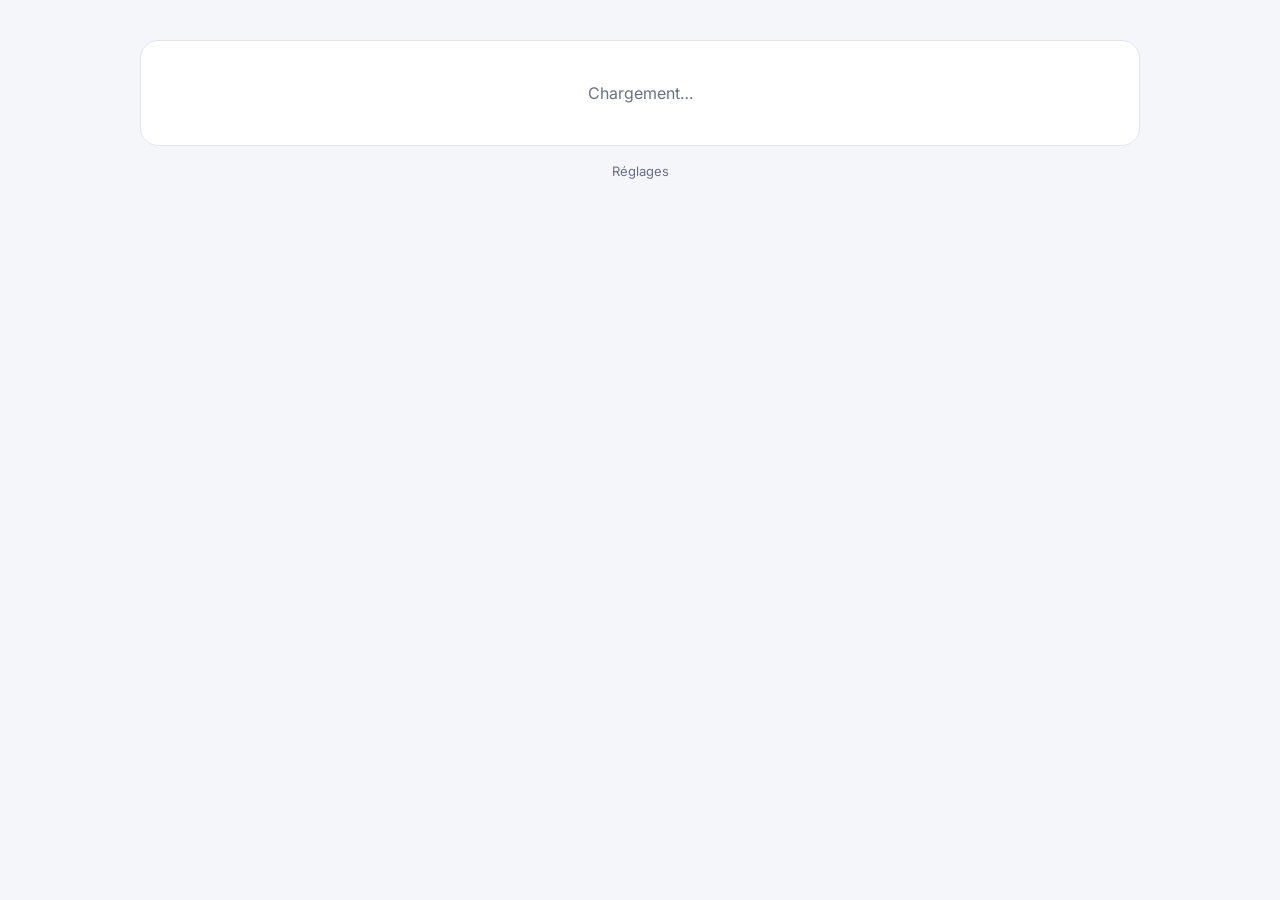
<file: sas/index.html>
<!doctype html><html lang="fr"><head><meta charset="utf-8"><meta name="viewport" content="width=device-width,initial-scale=1,viewport-fit=cover"><meta name="robots" content="noindex"><style>[hidden]{display:none!important}html{color-scheme:dark}body{margin:0}</style>
<title>Planning VA Warmup Insta</title>
<link rel="stylesheet" href="https://fonts.googleapis.com/css2?family=Inter:wght@400;500;600&family=JetBrains+Mono:wght@700&display=swap">
<style>
/* Layout: une seule carte centrée = les tâches du jour ; réglages repliés en bas */
:root{
  --bg:#f5f6fa; --surface:#ffffff; --fg:#191c2b; --muted:#6a6f86; --line:#e1e4ee;
  --accent:#4b3fd1; --no:#b3261e; --no-soft:#fbe7e5;
  --passif:#3b6fd8; --transition:#c27a07; --actif:#d23f74; --full:#16865a;
  --font-body:"Inter","Segoe UI",system-ui,sans-serif; --font-mono:"JetBrains Mono",ui-monospace,Consolas,monospace;
}
@media (prefers-color-scheme: dark){:root:not([data-theme="light"]){
  --bg:#12131b; --surface:#1b1d29; --fg:#eceef6; --muted:#9ca1b8; --line:#2c2f40; --accent:#9d94ff;
  --no:#ff8a80; --no-soft:#3a1d1b; --passif:#7da4f5; --transition:#f0b44c; --actif:#f17ba6; --full:#4fcf95; color-scheme:dark}}
:root[data-theme="dark"]{
  --bg:#12131b; --surface:#1b1d29; --fg:#eceef6; --muted:#9ca1b8; --line:#2c2f40; --accent:#9d94ff;
  --no:#ff8a80; --no-soft:#3a1d1b; --passif:#7da4f5; --transition:#f0b44c; --actif:#f17ba6; --full:#4fcf95; color-scheme:dark}
*{box-sizing:border-box}
body{background:var(--bg);color:var(--fg);font-family:var(--font-body);font-size:16px;line-height:1.5;
  padding-left:max(16px,env(safe-area-inset-left,0px));padding-right:max(16px,env(safe-area-inset-right,0px));padding-block:40px}
.wrap{max-width:1000px;margin:0 auto;display:flex;flex-direction:column;gap:16px}
.p-passif{--ph:var(--passif)} .p-transition{--ph:var(--transition)} .p-actif{--ph:var(--actif)} .p-full{--ph:var(--full)}
.card{background:var(--surface);border:1px solid var(--line);border-radius:16px;padding:22px;display:flex;flex-direction:column;gap:14px}
.head{display:flex;align-items:baseline;gap:12px}
.dnum{font-family:var(--font-mono);font-weight:700;font-size:28px;color:var(--ph,var(--accent))}
.ddate{color:var(--muted);font-size:14px;text-transform:capitalize}
.prog{height:4px;border-radius:4px;background:var(--line);overflow:hidden}
.prog i{display:block;height:100%;background:var(--ph,var(--accent));width:0;transition:width .2s}
.tasks{list-style:none;margin:0;padding:0;display:flex;flex-direction:column;gap:10px}
.task{display:grid;grid-template-columns:22px 1fr;gap:10px;align-items:start}
.task input{width:20px;height:20px;margin:2px 0 0;accent-color:var(--ph,var(--accent));cursor:pointer}
.task label{cursor:pointer}
.task input:checked + label{text-decoration:line-through;color:var(--muted)}
.task.no{color:var(--no);background:var(--no-soft);border-radius:8px;padding:6px 8px;margin-inline:-8px}
.task.tip{color:var(--muted);font-size:14px}
.ico{text-align:center;font-weight:700}
.msg{margin:0;color:var(--muted)}
.done{color:var(--ph,var(--accent));font-weight:600;margin:0}
.tabs{display:flex;flex-wrap:wrap;gap:6px;justify-content:center}
.tab{font:600 13px var(--font-body);border:1px solid var(--line);background:var(--surface);color:var(--fg);border-radius:999px;padding:6px 12px;cursor:pointer}
.tab[aria-pressed=true]{background:var(--accent);border-color:var(--accent);color:#fff}
details{color:var(--muted);font-size:13px;text-align:center}
summary{cursor:pointer;list-style:none}
summary::-webkit-details-marker{display:none}
.set{margin-top:10px;display:flex;flex-wrap:wrap;gap:10px 16px;justify-content:center;align-items:center}
.set label{display:flex;align-items:center;gap:6px}
.set input{font:inherit;color:var(--fg);background:var(--surface);border:1px solid var(--line);border-radius:8px;padding:5px 8px}
.set input[type=number]{width:60px}
button:focus-visible,input:focus-visible,summary:focus-visible{outline:2px solid var(--accent);outline-offset:2px}
@media (prefers-reduced-motion:reduce){.prog i{transition:none}}
.cards{display:grid;grid-template-columns:repeat(auto-fit,minmax(300px,1fr));gap:16px;align-items:start}
.card-top{display:flex;align-items:center;gap:8px}
.acc{font-weight:600;font-size:13px;letter-spacing:.06em;text-transform:uppercase;color:var(--muted)}
.card-top .dnum{margin-left:auto}
.ddate{display:block;margin-top:-8px}
.count{margin:0;font-size:13px;color:var(--muted)}
.alert{font-size:13px;color:var(--muted);text-align:center;margin:0}
.task.proxy{background:#ffd60a;color:#2b2300;font-weight:700;letter-spacing:.06em;border-radius:8px;padding:6px 8px;margin-inline:-8px}
.task.proxy input{accent-color:#2b2300}
.task.proxy input:checked + label{color:#6b5a00}
.gate{background:var(--surface);border:1px solid var(--line);border-radius:18px;padding:40px 24px;display:flex;flex-direction:column;align-items:center;gap:14px;text-align:center}
.gate h1{font-size:clamp(22px,4vw,30px);margin:0;text-wrap:balance}
.gate .sub{margin:0;font-size:17px;color:var(--muted)}
.go{font:700 17px var(--font-body);background:var(--accent);color:#fff;border:0;border-radius:12px;padding:14px 36px;cursor:pointer}
.topbar{position:sticky;top:env(safe-area-inset-top,0px);z-index:5;display:flex;align-items:center;gap:12px;background:var(--bg);padding-block:8px}
.topbar span{color:var(--muted);font-size:14px;flex:1}
.finis{font:800 16px var(--font-body);letter-spacing:.08em;background:#d7263d;color:#fff;border:0;border-radius:12px;padding:12px 26px;cursor:pointer}
.finis.sure{background:#9e1729}
#sas[hidden]{display:none!important}
.chrono{display:flex;align-items:center;gap:12px;border:2px solid #ffd60a;border-radius:12px;padding:10px 14px}
.chrono b{font:700 32px var(--font-mono);font-variant-numeric:tabular-nums;color:var(--fg)}
.chrono span{font-size:13px;color:var(--muted)}
.chrono.fini{background:#ffd60a;border-color:#ffd60a}
.chrono.fini b,.chrono.fini span{color:#2b2300}
.recap{background:var(--surface);border:1px solid var(--line);border-radius:16px;padding:22px;display:flex;flex-direction:column;gap:16px}
.recap-head{display:flex;align-items:center;gap:12px;flex-wrap:wrap}
.recap-head h2{font-size:18px;margin:0;flex:1}
.recap-head input{font:inherit;color:var(--fg);background:var(--bg);border:1px solid var(--line);border-radius:8px;padding:5px 8px}
.stats{display:grid;grid-template-columns:repeat(auto-fit,minmax(140px,1fr));gap:10px}
.stat{border:1px solid var(--line);border-radius:12px;padding:10px 12px;display:flex;flex-direction:column;gap:2px}
.stat b{font:700 20px var(--font-mono);font-variant-numeric:tabular-nums}
.stat span{font-size:12px;color:var(--muted)}
.recap h3{font-size:13px;letter-spacing:.06em;text-transform:uppercase;color:var(--muted);margin:0}
.tl{list-style:none;margin:0;padding:0;font-size:14px;display:flex;flex-direction:column;gap:5px}
.tl li{display:grid;grid-template-columns:48px 1fr;gap:10px}
.tl time{font-family:var(--font-mono);font-size:13px;color:var(--muted);font-variant-numeric:tabular-nums}
.tl .tour{font-weight:600;color:var(--full)}
.tl .off{color:var(--muted);text-decoration:line-through}
.recap details{text-align:left;font-size:14px;color:var(--fg)}
.recap details summary{color:var(--accent);font-weight:600;margin-bottom:8px}
</style>

</head><body>
<div class="wrap">
  <section class="gate" id="gate"><p class="msg">Chargement…</p></section>
  <div id="sas" hidden style="display:flex;flex-direction:column;gap:16px">
    <div class="topbar"><span id="t_debut"></span><button class="finis" id="finis" type="button">FINIS</button></div>
    <div class="cards" id="cards"></div>
    <p class="alert">Avertissement ou vérification Instagram : tu arrêtes tout, capture d'écran, tu m'envoies. Tu ne cliques sur rien.</p>
  </div>
  <details>
    <summary>Réglages</summary>
    <div class="set">
      <label for="s_long">J1 du warmup long <input type="date" id="s_long"></label>
      <label for="s_court">J1 du warmup express <input type="date" id="s_court"></label>
      <label for="n_long">Comptes long <input type="number" id="n_long" min="0" max="50"></label>
      <label for="n_court">Comptes express <input type="number" id="n_court" min="0" max="50"></label>
      <span id="sync"></span>
    </div>
  </details>
  <section class="recap" id="recap" hidden aria-label="Récap du VA">
    <div class="recap-head"><h2>Récap du VA · visible par toi seul</h2><input type="date" id="r_date" aria-label="Jour du récap"></div>
    <div class="stats" id="r_stats"></div>
    <div id="r_body"></div>
  </section>
</div>

<script>
// --- Stockage partagé : script Google (Apps Script). Même interface que la base de l'artifact. ---
const API="https://script.google.com/macros/s/AKfycbwdu_ZsvJg_JfrUKL5vWEGO7JkHaF_U2xQea64arnM7gI3ToSvtKY3nvmYfwbCLOw0Q/exec";
let deviceId="";try{deviceId=localStorage.getItem("sas_dev")||"";if(!deviceId){deviceId="d"+Math.random().toString(36).slice(2,10);localStorage.setItem("sas_dev",deviceId)}}catch(e){deviceId="anon"}
let bossKey="";
try{const u=new URL(location.href),b=u.searchParams.get("boss");if(b){localStorage.setItem("sas_boss",b);u.searchParams.delete("boss");history.replaceState(null,"",u.pathname+u.search+u.hash)}bossKey=localStorage.getItem("sas_boss")||""}catch(e){}
async function api(body){
  const r=await fetch(API,{method:"POST",headers:{"Content-Type":"text/plain;charset=utf-8"},body:JSON.stringify(body)});
  const j=await r.json();if(!j.ok)throw j;return j.data;
}
function makeDb(){
  const store={},listeners=new Set();let seq=0,pending=0,first=false;
  const snapDoc=(col,id)=>{const v=(store[col]||{})[id];return {id,exists:v!==undefined,data:()=>v}};
  const snapCol=col=>{const c=store[col]||{};return {docs:Object.keys(c).map(id=>({id,data:()=>c[id]}))}};
  const notify=()=>{if(first)listeners.forEach(l=>{try{l()}catch(e){}})};
  async function poll(){
    if(document.hidden&&first)return;
    const s=seq;
    try{const d=await api({a:"state"});
      if(s!==seq||pending>0)return;
      for(const k of Object.keys(store))if(!(k in d))store[k]={};
      Object.assign(store,d);first=true;setSync(true);notify();
    }catch(e){setSync(false)}
  }
  setTimeout(poll,0);setInterval(poll,6000);
  document.addEventListener("visibilitychange",()=>{if(!document.hidden)poll()});
  async function write(body,apply){
    seq++;pending++;apply();notify();
    try{await api(body)}finally{pending--}
  }
  function doc(path){
    const i=path.indexOf("/"),col=path.slice(0,i),id=path.slice(i+1);
    return {
      set:data=>col==="journal"?api({a:"set",col,id,data}):write({a:"set",col,id,data},()=>{(store[col]=store[col]||{})[id]=data}),
      delete:()=>write({a:"del",col,id},()=>{if(store[col])delete store[col][id]}),
      get:async()=>{const v=await api({a:"get",col,id});return {id,exists:v!=null,data:()=>v}},
      onSnapshot(cb){const l=()=>cb(snapDoc(col,id));listeners.add(l);if(first)l();return ()=>listeners.delete(l)}
    };
  }
  function collection(col){
    return {
      doc:id=>doc(col+"/"+id),
      onSnapshot(cb){const l=()=>cb(snapCol(col));listeners.add(l);if(first)l();return ()=>listeners.delete(l)},
      where(f,op,v){return {onSnapshot(cb,err){
        let stop=false;
        const run=async()=>{if(stop)return;try{const d=await api({a:"recap",key:bossKey,date:v});if(!stop)cb({docs:(d[col]||[]).map(x=>({id:"",data:()=>x}))})}catch(e){err&&err(e)}};
        run();const t=setInterval(run,15000);return ()=>{stop=true;clearInterval(t)};
      }}}
    };
  }
  return {doc,collection};
}
function setSync(ok){const el=document.querySelector("#sync");if(el)el.textContent=ok?"Synchronisé":"Hors ligne, nouvel essai…"}
const sasUser={isOwner:async()=>{if(!bossKey)return false;try{return !!(await api({a:"who",key:bossKey})).boss}catch(e){return false}},id:async()=>deviceId};

const PH_UNUSED={passif:["passif","Phase passive","Construction du score de confiance, silence total"],
transition:["transition","Phase de transition","Premières publications, montée lente et contrôlée"],
actif:["actif","Phase active","Montée en cadence"],
full:["full","Phase full","Régime de croisière, volume maximum sûr"]};
// k: do (à cocher) | key (à cocher, important) | no (interdit) | tip (info)
const T=(t,k="do")=>({t,k});
const inter=T("Interactions 10 min (likes, réponses, commentaires dans la niche)");
const LONG=[
 ["passif",[T("Scroll du feed 15–20 min, à une heure au hasard"),T("5 likes sur des posts de la niche"),T("3 abonnements ciblés (comptes neutres)"),T("Regarder au moins 10 reels en entier"),T("Aucune publication","no")]],
 ["passif",[T("Scroll du feed 15–20 min, horaire différent de J1"),T("5 likes sur des posts de la niche"),T("3 abonnements ciblés (comptes neutres)"),T("Regarder au moins 10 reels en entier"),T("Aucune publication","no")]],
 ["passif",[T("Scroll + reels 15 min"),T("Mettre la photo de profil + une bio neutre, sans lien","key"),T("8 à 10 likes dans la niche"),T("3 à 5 abonnements"),T("Regarder des stories + répondre à 1 sondage"),T("Aucune publication","no")]],
 ["passif",[T("Scroll + reels 15 min"),T("Vérifier que photo et bio sont bien en place (pas de lien)"),T("8 à 10 likes dans la niche"),T("3 à 5 abonnements"),T("Regarder des stories + répondre à 1 sondage"),T("Aucune publication","no")]],
 ["passif",[T("Scroll + reels 15 min"),T("10 likes, répartis matin et soir"),T("3 à 5 abonnements"),T("1 à 2 commentaires courts et neutres"),T("Aucune publication","no")]],
 ["passif",[T("Scroll + reels 15 min"),T("10 likes, répartis matin et soir"),T("3 à 5 abonnements"),T("1 à 2 commentaires courts et neutres"),T("Aucune publication","no")]],
 ["passif",[T("Scroll + reels 20 min"),T("10 likes"),T("3 abonnements"),T("Regarder des stories + répondre aux sondages"),T("2 à 3 commentaires dans la niche"),T("Bilan : le compte doit être sain (pas d'avertissement, pas de blocage) avant J8","key")]],
 ["transition",[T("Publier le 1er carrousel : neutre, sans CTA, sans lien","key"),T("Poster 1 story + créer la 1re story à la une (bulle) thématique","key"),inter,T("Pas encore de reels","no")]],
 ["transition",[T("Poster 1 story et l'ajouter à la bulle"),inter,T("Pas de nouveau carrousel aujourd'hui","tip"),T("Pas encore de reels","no")]],
 ["transition",[T("Publier le 2e carrousel, avec une légende différente du 1er","key"),T("Poster 2 stories + alimenter les bulles"),inter,T("Pas de reel, pas de CTA, pas de lien","no")]],
 ["transition",[T("Publier le 1er reel neutre, à une heure décalée (pas à heure pile)","key"),T("Poster 2 stories + alimenter les bulles"),inter,T("Pas de CTA, pas de lien","no")]],
 ["transition",[T("Publier 2 reels à des horaires variés"),T("Stories + bulles (jusqu'à 5 bulles au total)"),inter]],
 ["transition",[T("Publier 2 reels à des horaires variés"),T("Publier 1 carrousel (légende unique)","key"),T("Stories + bulles (jusqu'à 5)"),inter]],
 ["transition",[T("Publier 2 reels à des horaires variés"),T("Stories + bulles (jusqu'à 5)"),inter]],
 ["actif",[T("Publier 2 à 3 reels"),T("Publier 1 carrousel (légende unique)","key"),T("Stories + bulles (jusqu'à 8)"),inter,T("Pas de lien en bio","no")]],
 ["actif",[T("Publier 2 à 3 reels"),T("Stories + bulles (jusqu'à 8)"),inter,T("Pas de lien en bio","no")]],
 ["actif",[T("Publier 2 à 3 reels"),T("Publier 1 carrousel (légende unique)","key"),T("Stories + bulles (jusqu'à 8)"),inter,T("Pas de lien en bio","no")]],
 ["actif",[T("Publier 2 à 3 reels"),T("Publier 1 carrousel (légende unique)","key"),T("Stories + bulles (jusqu'à 10)"),inter,T("Pas de lien en bio","no")]],
 ["actif",[T("Publier 2 à 3 reels"),T("Épingler les 3 carrousels les plus forts en haut de la grille","key"),T("Stories + bulles (jusqu'à 10)"),inter,T("Pas de lien en bio","no")]],
 ["actif",[T("Publier 2 à 3 reels"),T("Publier 1 carrousel (légende unique)","key"),T("Stories + bulles (jusqu'à 10)"),inter,T("Pas de lien en bio","no")]],
 ["actif",[T("Publier 2 à 3 reels"),T("Stories + bulles (10)"),inter,T("Audit : vérifier le score et les performances, noter les chiffres pour le boss","key")]],
 ["full",[T("Publier 2 à 3 reels à des horaires variés"),T("Publier 1 carrousel (légende unique)","key"),T("Stories du jour + bulles complètes (10)"),inter,T("Lien en story à la une seulement si 2K abonnés ou plus. Jamais en bio avant 5K","tip")]],
 ["full",[T("Publier 2 à 3 reels à des horaires variés"),T("Stories du jour + bulles complètes (10)"),inter]],
 ["full",[T("Publier 2 à 3 reels à des horaires variés"),T("Publier 1 carrousel (légende unique)","key"),T("Stories du jour + bulles complètes (10)"),inter]],
 ["full",[T("Publier 2 à 3 reels à des horaires variés"),T("Stories du jour + bulles complètes (10)"),inter]],
 ["full",[T("Publier 2 à 3 reels"),T("Retirer de la grille les reels les plus faibles","key"),T("Stories + bulles (10)"),inter]],
 ["full",[T("Publier 2 à 3 reels"),T("Publier 1 carrousel (légende unique)","key"),T("Stories + bulles (10)"),inter]],
 ["full",[T("Publier 2 à 3 reels"),T("Stories + bulles (10)"),inter,T("Audit hebdo : score + statistiques, changer les couvertures si besoin","key"),T("Lien en bio seulement si 5K abonnés, sinon story à la une","key"),T("Compte considéré comme chaud : garder la même routine","tip")]]
];

const rep=T("Le soir : envoyer le reporting (chiffres réels, horaires des posts, capture du profil, problèmes)","key");
const scroll=T("Scroll normal 15–20 min");
const SHORT_FIX=[
 ["passif",[T("Prérequis vérifiés : un seul appareil, IP stable sans VPN, photo + bio prêtes, liste des comptes de la niche reçue","key"),T("Scroll feed + reels 20 min, en 2 sessions (matin et soir)"),T("8 likes dans la niche, répartis dans la journée"),T("3 abonnements à des comptes neutres de la niche"),T("Regarder au moins 10 reels en entier"),T("Ajouter la photo de profil + la bio neutre (sans lien, sans CTA)","key"),T("Aucune publication (post, story, reel)","no"),rep]],
 ["passif",[T("Scroll feed + reels 20 min, en 2 sessions, à d'autres heures qu'hier"),T("10 likes, répartis dans la journée"),T("3 à 5 abonnements à des comptes neutres de la niche"),T("2 à 3 commentaires courts et neutres (une phrase, pas de lien, pas de promo)"),T("Regarder des stories + répondre à 1 sondage"),T("Aucune publication","no"),rep]],
 ["transition",[T("Publier 1 carrousel neutre, sans CTA ni lien, à une heure non ronde (ex. 11h17)","key"),T("Publier 1 story + créer la 1re bulle thématique","key"),inter,scroll,T("Légende unique, jamais copiée-collée","tip"),T("Pas de reel, pas de CTA, pas de lien en bio","no"),rep]],
 ["transition",[T("Publier 1 reel neutre, à une heure décalée (pas à heure pile), sans CTA","key"),T("Publier 2 stories pour alimenter la bulle"),inter,scroll,T("Pas de CTA, pas de lien en bio, pas plus d'1 reel","no"),rep]]
];
function shortDay(d){
  if(d<=4)return SHORT_FIX[d-1];
  if(d<=8){const t=[T("Publier 1 à 2 reels, horaires variés")];
    if(d===5||d===7)t.push(T("Publier 1 carrousel (légende unique)","key"));
    t.push(T("1 à 2 stories, bulles jusqu'à 5"),inter,scroll);
    if(d===8)t.push(T("Passer à 2–3 reels par jour seulement après le feu vert du boss","tip"));
    t.push(T("Pas de lien en bio","no"),rep);return ["actif",t]}
  const t=[T("Publier 2 à 3 reels, horaires variés")];
  if([0,2,4].includes((d-9)%7))t.push(T("Publier 1 carrousel (légende unique)","key"));
  t.push(T("Stories du jour, bulles jusqu'à 10"),inter,scroll,T("Lien : story à la une dès 2K abonnés, en bio seulement à 5K","tip"),rep);
  return ["full",t];
}
// « ROTA PROXY » en première et dernière tâche de chaque jour, sur les deux tableaux
const withProxy=day=>day?[day[0],[T("ROTA PROXY","proxy"),...day[1].filter(t=>t!==rep),T("ROTA PROXY","proxy")]]:null;
const PLANS={long:{nom:"Long · 28 j",get:d=>withProxy(d<=28?LONG[d-1]:null)},court:{nom:"Express · 4 j",get:d=>withProxy(shortDay(d))}};
const normCfg=r=>({long:{start:(r.long&&r.long.start)||"",nb:r.long&&r.long.nb!=null?r.long.nb:4},court:{start:(r.court&&r.court.start)||"",nb:r.court&&r.court.nb!=null?r.court.nb:2}});
let cfg=normCfg({}),done={},tours={},db=null,local=false,busy={};
const $=s=>document.querySelector(s);
const esc=s=>String(s).replace(/[&<>"]/g,c=>({"&":"&amp;","<":"&lt;",">":"&gt;",'"':"&quot;"}[c]));
const parisISO=()=>new Date().toLocaleDateString("en-CA",{timeZone:"Europe/Paris"});
const dayNum=start=>Math.round((Date.parse(parisISO()+"T12:00:00Z")-Date.parse(start+"T12:00:00Z"))/864e5)+1;
function dateOf(start,d){const x=new Date(start+"T12:00:00");x.setDate(x.getDate()+d-1);return x}
const fmt=x=>x.toLocaleDateString("fr-FR",{weekday:"long",day:"numeric",month:"long"});
function ls(k,v){try{if(v===undefined)return localStorage.getItem(k);localStorage.setItem(k,v)}catch(e){return null}}
const tourId=plan=>`${plan}_${parisISO()}`;
let me={owner:false,id:""},atMap={},recapDate=parisISO(),unsubR=[],jr=[],pres=[],lastBeat=Date.now();
const NOM={long:"Long",court:"Express"};
const hm=t=>new Date(t).toLocaleTimeString("fr-FR",{hour:"2-digit",minute:"2-digit",timeZone:"Europe/Paris"});
const dur=ms=>{const m=Math.max(0,Math.round(ms/60000));return m<60?m+" min":Math.floor(m/60)+" h "+String(m%60).padStart(2,"0")};

// Journal : chaque coche, décoche et compte terminé, avec l'heure
function logEv(ev){
  if(!db)return;const at=Date.now();
  db.collection("journal").doc(at+"_"+Math.random().toString(36).slice(2,6))
    .set({date:parisISO(),at,qui:me.owner?"toi":"VA",uid:me.id||"",...ev}).catch(()=>{});
}
// Temps passé sur le SAS : compté seulement quand l'onglet est visible, et jamais pour toi
async function beat(force){
  if(!db||me.owner)return;
  const now=Date.now(),dt=Math.min(now-lastBeat,90000);lastBeat=now;
  if(document.hidden&&!force)return;
  const d=parisISO(),ref=db.doc("presence/"+d+"_"+(me.id||"anon"));
  try{const s=await ref.get(),o=s.exists?s.data():{};
    await ref.set({date:d,uid:me.id||"",ms:(o.ms||0)+dt,first:o.first||now,last:now})}catch(e){}
}
setInterval(()=>beat(false),60000);
document.addEventListener("visibilitychange",()=>{if(document.hidden)beat(true);else lastBeat=Date.now()});

function subRecap(){
  unsubR.forEach(u=>u());jr=[];pres=[];renderRecap();
  unsubR=[
    db.collection("journal").where("date","==",recapDate).onSnapshot(q=>{jr=q.docs.map(d=>d.data()).sort((a,b)=>a.at-b.at);renderRecap()},()=>{}),
    db.collection("presence").where("date","==",recapDate).onSnapshot(q=>{pres=q.docs.map(d=>d.data());renderRecap()},()=>{})
  ];
}
function renderRecap(){
  const tot=pres.reduce((a,p)=>a+(p.ms||0),0);
  const first=pres.length?Math.min(...pres.map(p=>p.first)):null,last=pres.length?Math.max(...pres.map(p=>p.last)):null;
  const tl=jr.filter(e=>e.type==="tour"),nb=p=>tl.filter(e=>e.plan===p).length;
  const avg=tl.length?tl.reduce((a,e)=>a+(e.fin-e.debut),0)/tl.length:0;
  const stat=(v,l)=>`<div class="stat"><b>${v}</b><span>${l}</span></div>`;
  const ss=sessAll[recapDate]||{};
  $("#r_stats").innerHTML=stat(ss.debut?hm(ss.debut)+" → "+(ss.fin?hm(ss.fin):"…"):"—","Commencer → FINIS")+stat(ss.debut&&ss.fin?dur(ss.fin-ss.debut):"—","Durée du warmup")+stat(dur(tot),"Temps sur le SAS")+stat(first?hm(first)+"–"+hm(last):"—","Connexion")
    +stat(nb("long"),"Comptes finis · Long")+stat(nb("court"),"Comptes finis · Express")
    +stat(tl.length?dur(avg):"—","Durée moyenne par compte")+stat(jr.filter(e=>e.type==="coche").length,"Cases cochées");
  if(!jr.length){$("#r_body").innerHTML=`<p class="msg">Rien d'enregistré ce jour-là.</p>`;return}
  const toi=e=>e.qui==="toi"?" (toi)":"";
  const tours=tl.map(e=>`<li><time>${hm(e.fin)}</time><span class="tour">${NOM[e.plan]} J${e.jour} · compte terminé en ${dur(e.fin-e.debut)} (${hm(e.debut)} → ${hm(e.fin)})${toi(e)}</span></li>`).join("");
  const all=jr.map(e=>e.type==="debut"||e.type==="fin"||e.type==="reouvert"
    ?`<li><time>${hm(e.at)}</time><span class="tour">${{debut:"COMMENCER",fin:"FINIS",reouvert:"SAS rouvert"}[e.type]}${toi(e)}</span></li>`
    :e.type==="tour"
    ?`<li><time>${hm(e.at)}</time><span class="tour">${NOM[e.plan]} J${e.jour} · compte terminé${toi(e)}</span></li>`
    :`<li><time>${hm(e.at)}</time><span${e.type==="decoche"?' class="off"':""}>${e.type==="decoche"?"Décoché · ":""}${NOM[e.plan]} J${e.jour} · ${esc(e.tache||"")}${toi(e)}</span></li>`).join("");
  $("#r_body").innerHTML=`<div style="display:flex;flex-direction:column;gap:14px">
    <h3>Comptes terminés</h3>${tl.length?`<ul class="tl">${tours}</ul>`:'<p class="msg">Aucun compte terminé pour l\'instant.</p>'}
    <details><summary>Détail de toutes les actions (${jr.length})</summary><ul class="tl">${all}</ul></details></div>`;
}

function cardHTML(plan){
  const P=PLANS[plan],start=cfg[plan].start,n=tours[tourId(plan)]||0;
  const top=d=>`<div class="card-top"><span class="acc">${P.nom}</span>${d?`<span class="dnum">${d}</span>`:""}</div>`;
  const tot=cfg[plan].nb,count=`<p class="count">${n}${tot?" / "+tot:""} compte${n>1?"s":""} terminé${n>1?"s":""} aujourd'hui${tot&&n>=tot?" ✓":""}</p>`;
  if(!start)return `<article class="card">${top("")}<p class="msg">Pas de date de départ. À régler dans « Réglages ».</p></article>`;
  const tn=dayNum(start);
  if(tn<1)return `<article class="card p-passif">${top("J-"+(1-tn))}<p class="msg">Rien à faire. Ce warmup commence le ${fmt(dateOf(start,1))}.</p></article>`;
  const day=P.get(tn);
  if(!day)return `<article class="card p-full">${top("✓")}<p class="msg">Warmup terminé. Garder la routine : 2–3 reels par jour, stories, 3 carrousels par semaine, 10 min d'interactions.</p></article>`;
  const [ph,tasks]=day,k=i=>`${plan}_d${tn}_t${i}`;
  const chk=tasks.map((t,i)=>[t,i]).filter(([t])=>t.k!=="no"&&t.k!=="tip");
  const p=chk.length?chk.filter(([,i])=>done[k(i)]).length/chk.length:0;
  const ch=chrono[plan]&&done[k(0)]?`<div class="chrono" data-chrono="${plan}"><b>--:--</b><span>Scroll tiré au sort : ${Math.round((chrono[plan].fin-chrono[plan].debut)/60000)} min</span></div>`:"";
  return `<article class="card p-${ph}">${top("J"+tn)}<span class="ddate">${fmt(dateOf(start,tn))}</span>${ch}
    <div class="prog" aria-hidden="true"><i style="width:${Math.round(p*100)}%"></i></div>
    <ul class="tasks">${tasks.map((t,i)=>{
      if(t.k==="no")return `<li class="task no"><span class="ico">✕</span><span>${esc(t.t)}</span></li>`;
      if(t.k==="tip")return `<li class="task tip"><span class="ico">i</span><span>${esc(t.t)}</span></li>`;
      return `<li class="task${t.k==="proxy"?" proxy":""}"><input type="checkbox" id="c_${k(i)}" data-k="${k(i)}" data-plan="${plan}" ${done[k(i)]?"checked":""}><label for="c_${k(i)}">${esc(t.t)}</label></li>`}).join("")}</ul>
    ${busy[plan]?'<p class="done">Compte terminé ✓ Le tableau repart à zéro pour le suivant…</p>':count}</article>`;
}
// Session du jour : écran « Commencer », puis bouton FINIS
let sessAll={},sessLoaded=false;
const sessToday=()=>sessAll[parisISO()]||{};
function renderGate(){
  if(!sessLoaded)return;
  const s=sessToday(),g=$("#gate"),sas=$("#sas"),nl=cfg.long.nb,nc=cfg.court.nb;
  if(!s.debut){g.hidden=false;sas.hidden=true;
    g.innerHTML=`<span class="eyebrow" style="text-transform:capitalize">${fmt(new Date())}</span><h1>Commencer Warm Up des ${nl+nc} comptes IG</h1><p class="sub">( ${nl} lent${nl>1?"s":""} ) ( ${nc} rapide${nc>1?"s":""} )</p><button class="go" id="go" type="button">Commencer</button>`}
  else if(s.fin){g.hidden=false;sas.hidden=true;
    g.innerHTML=`<h1>Warm Up du jour terminé ✓</h1><p class="sub">Commencé à ${hm(s.debut)}, fini à ${hm(s.fin)} · ${dur(s.fin-s.debut)}</p><button class="btn" id="reopen" type="button">Rouvrir le SAS</button>`}
  else{g.hidden=true;sas.hidden=false;$("#t_debut").textContent=`Commencé à ${hm(s.debut)}`}
}
async function setSess(data){
  const d=parisISO();sessAll[d]=data;renderGate();
  if(db){try{await db.doc("sessions/"+d).set(data)}catch(e){$("#sync").textContent="Non enregistré (droits insuffisants)"}}
  else ls("va_sess",JSON.stringify(sessAll));
}
document.addEventListener("click",e=>{
  const t=e.target;
  if(t.id==="go"){setSess({debut:Date.now()});logEv({type:"debut"})}
  else if(t.id==="reopen"){setSess({debut:sessToday().debut||Date.now()});logEv({type:"reouvert"})}
  else if(t.id==="finis"){
    if(!t.classList.contains("sure")){t.classList.add("sure");t.textContent="Confirmer FINIS ?";setTimeout(()=>{t.classList.remove("sure");t.textContent="FINIS"},4000);return}
    t.classList.remove("sure");t.textContent="FINIS";
    setSess({debut:sessToday().debut||Date.now(),fin:Date.now()});logEv({type:"fin"})}
});
function renderCards(){$("#cards").innerHTML=cardHTML("long")+cardHTML("court");tick()}

// Chrono : lancé quand la 1re case ROTA PROXY est cochée, durée tirée au sort dans la fourchette de scroll du jour
let chrono={},sonne={};
function scrollRange(tasks){
  const rx=/(\d+)\s*(?:[–-]\s*(\d+))?\s*min/;
  for(const pass of [t=>/scroll/i.test(t.t),t=>t.k!=="proxy"&&t.k!=="no"&&t.k!=="tip"])
    for(const t of tasks){if(!pass(t))continue;const m=t.t.match(rx);if(m)return [+m[1],+(m[2]||m[1])]}
  return [15,20];
}
function startChrono(plan,tasks){
  let [a,b]=scrollRange(tasks);if(a===b)b=a+2;
  const sec=Math.round(a*60+Math.random()*(b-a)*60),debut=Date.now();
  chrono[plan]={debut,fin:debut+sec*1000};saveChrono(plan);
}
function stopChrono(plan){delete chrono[plan];saveChrono(plan)}
async function saveChrono(plan){
  if(db){try{chrono[plan]?await db.doc("chrono/"+plan).set(chrono[plan]):await db.doc("chrono/"+plan).delete()}catch(e){}}
  else ls("va_chrono",JSON.stringify(chrono));
}
function beep(){try{const A=new (window.AudioContext||window.webkitAudioContext)();[0,.35,.7].forEach(s=>{const o=A.createOscillator(),g=A.createGain();o.frequency.value=880;o.connect(g);g.connect(A.destination);g.gain.setValueAtTime(.25,A.currentTime+s);g.gain.exponentialRampToValueAtTime(.001,A.currentTime+s+.3);o.start(A.currentTime+s);o.stop(A.currentTime+s+.3)})}catch(e){}}
function tick(){
  document.querySelectorAll("[data-chrono]").forEach(el=>{
    const c=chrono[el.dataset.chrono];if(!c)return;
    const r=Math.max(0,Math.ceil((c.fin-Date.now())/1000));
    el.querySelector("b").textContent=String(Math.floor(r/60)).padStart(2,"0")+":"+String(r%60).padStart(2,"0");
    if(r===0){el.classList.add("fini");el.querySelector("span").textContent="Temps de scroll écoulé, passe à la suite";
      const id=el.dataset.chrono+c.fin;if(!sonne[id]&&Date.now()-c.fin<5000){sonne[id]=1;beep()}}
  });
}
setInterval(tick,1000);
function renderSet(){
  for(const p of ["long","court"]){const el=$("#s_"+p);if(document.activeElement!==el)el.value=cfg[p].start;const en=$("#n_"+p);if(document.activeElement!==en)en.value=cfg[p].nb}
}
function render(){renderCards();renderSet();renderGate()}

async function saveCfg(){
  if(db){try{await db.doc("planning/reglages").set({long:cfg.long,court:cfg.court})}catch(e){$("#sync").textContent="Non enregistré (droits insuffisants)"}}
  else ls("va_cfg",JSON.stringify(cfg));
}
function allChecked(plan){
  const start=cfg[plan].start;if(!start)return null;
  const tn=dayNum(start),day=PLANS[plan].get(tn);if(!day||tn<1)return null;
  const keys=day[1].map((t,i)=>[t,i]).filter(([t])=>t.k!=="no"&&t.k!=="tip").map(([,i])=>`${plan}_d${tn}_t${i}`);
  return keys.every(x=>done[x])?keys:null;
}
async function resetCard(plan,keys){
  busy[plan]=true;renderCards();
  await new Promise(r=>setTimeout(r,1500));
  const debut=Math.min(...keys.map(x=>atMap[x]||Date.now()));
  logEv({type:"tour",plan,jour:dayNum(cfg[plan].start),debut,fin:Date.now()});
  keys.forEach(x=>delete done[x]);
  stopChrono(plan);
  const id=tourId(plan);tours[id]=(tours[id]||0)+1;
  busy[plan]=false;renderCards();
  if(db){try{
      await Promise.all(keys.map(x=>db.doc("coches/"+x).delete()));
      const ref=db.doc("tours/"+id),s=await ref.get();
      await ref.set({n:((s.exists&&s.data().n)||0)+1});
    }catch(e){$("#sync").textContent="Remise à zéro non enregistrée (droits insuffisants)"}}
  else{ls("va_coches",JSON.stringify(done));ls("va_tours",JSON.stringify(tours))}
}
async function toggle(k,plan,v){
  if(busy[plan])return;
  if(v){done[k]=true;atMap[k]=Date.now()}else delete done[k];renderCards();
  const keys=v&&allChecked(plan);
  {const m=k.match(/_d(\d+)_t(\d+)$/),day=m&&PLANS[plan].get(+m[1]);
   if(m&&m[2]==="0"&&day){if(v)startChrono(plan,day[1]);else stopChrono(plan);renderCards()}
   logEv({type:v?"coche":"decoche",plan,jour:m?+m[1]:0,tache:day?day[1][+m[2]].t:""})}
  if(db){try{v?await db.doc("coches/"+k).set({v:true,at:Date.now()}):await db.doc("coches/"+k).delete()}catch(e){$("#sync").textContent="Coche non enregistrée (droits insuffisants)"}}
  else ls("va_coches",JSON.stringify(done));
  if(keys)resetCard(plan,keys);
}
document.addEventListener("change",e=>{const el=e.target;
  if(el.dataset.k!==undefined){toggle(el.dataset.k,el.dataset.plan,el.checked);return}
  if(el.id==="r_date"&&el.value&&db){recapDate=el.value;subRecap();return}
  if(el.id==="n_long"||el.id==="n_court"){cfg[el.id.slice(2)].nb=Math.max(0,parseInt(el.value)||0);render();saveCfg();return}
  if(el.id==="s_long"||el.id==="s_court"){cfg[el.id.slice(2)].start=el.value;renderCards();saveCfg()}});

function loadLocal(){local=true;
  try{const r=JSON.parse(ls("va_cfg")||"null");if(r)cfg=normCfg(r)}catch(e){}
  try{done=JSON.parse(ls("va_coches")||"{}")||{}}catch(e){done={}}
  try{tours=JSON.parse(ls("va_tours")||"{}")||{}}catch(e){tours={}}
  try{chrono=JSON.parse(ls("va_chrono")||"{}")||{}}catch(e){chrono={}}
  try{sessAll=JSON.parse(ls("va_sess")||"{}")||{}}catch(e){sessAll={}}sessLoaded=true;
  $("#sync").textContent="Sauvegarde sur cet appareil uniquement";render()}
let lastDay=parisISO();
function checkDay(){const d=parisISO();if(d!==lastDay){lastDay=d;renderCards();renderGate()}}
setInterval(checkDay,30000);
document.addEventListener("visibilitychange",()=>{if(!document.hidden)checkDay()});
window.addEventListener("focus",checkDay);window.addEventListener("pageshow",checkDay);
(async()=>{
  const timer=0;
  db=API.startsWith("http")?makeDb():null;
  clearTimeout(timer);
  if(!db){if(!local)loadLocal();return}
    let got=false;
  db.doc("planning/reglages").onSnapshot(s=>{got=true;const r=s.exists?s.data():{};cfg=normCfg(r);render()},()=>{$("#sync").textContent="Hors ligne"});
  db.collection("coches").onSnapshot(q=>{const n={};q.docs.forEach(d=>{n[d.id]=true;atMap[d.id]=d.data().at});done=n;if(got)renderCards()},()=>{$("#sync").textContent="Hors ligne"});
  db.collection("tours").onSnapshot(q=>{const n={};q.docs.forEach(d=>{n[d.id]=d.data().n||0});tours=n;if(got)renderCards()},()=>{});
  db.collection("sessions").onSnapshot(q=>{const n={};q.docs.forEach(d=>{n[d.id]=d.data()});sessAll=n;sessLoaded=true;renderGate();if(me.owner)renderRecap()},()=>{});
  db.collection("chrono").onSnapshot(q=>{const n={};q.docs.forEach(d=>{const x=d.data();if(x.fin)n[d.id]={debut:x.debut,fin:x.fin}});chrono=n;if(got)renderCards()},()=>{});
  const user=sasUser;
  if(user){try{me.owner=await user.isOwner()}catch(e){}try{me.id=(await user.id())||""}catch(e){}}
  if(me.owner){$("#recap").hidden=false;$("#r_date").value=recapDate;subRecap()}
  lastBeat=Date.now();beat(true);
})();
</script>

</body></html>
</file>
